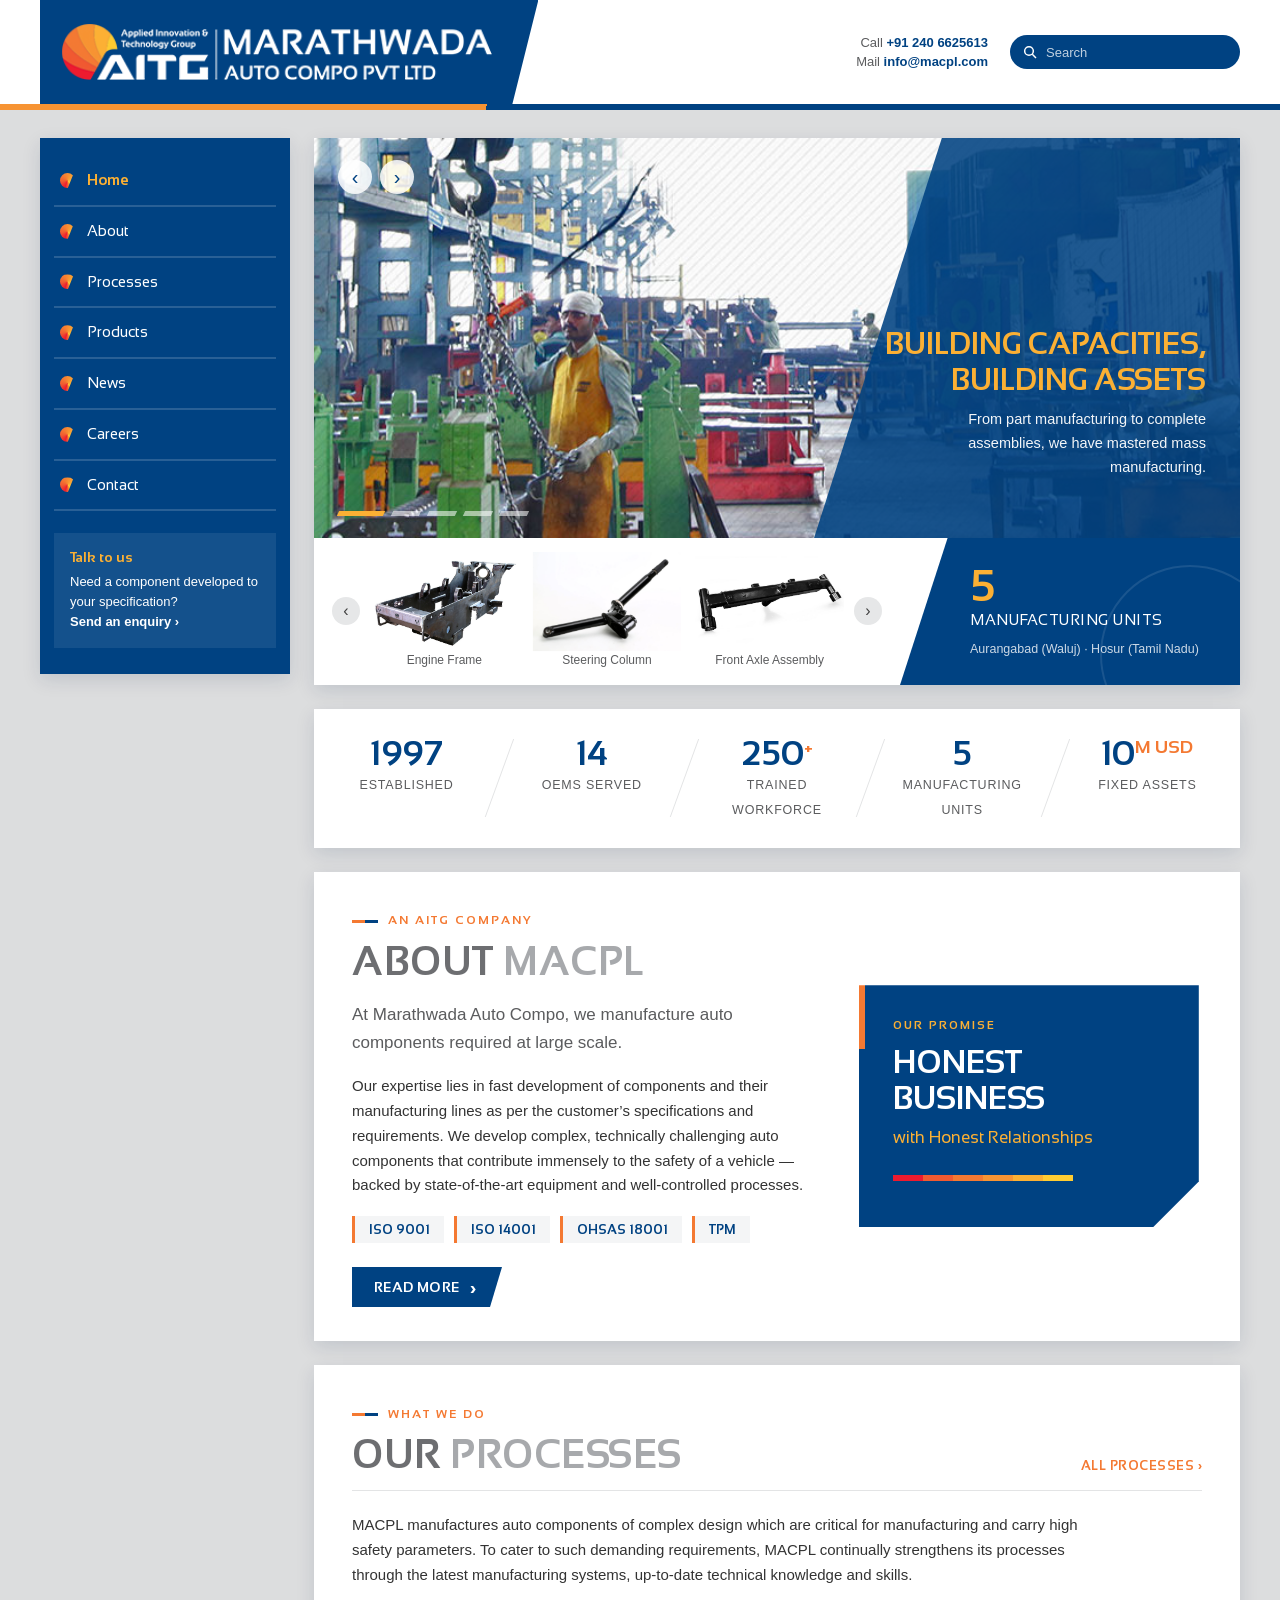
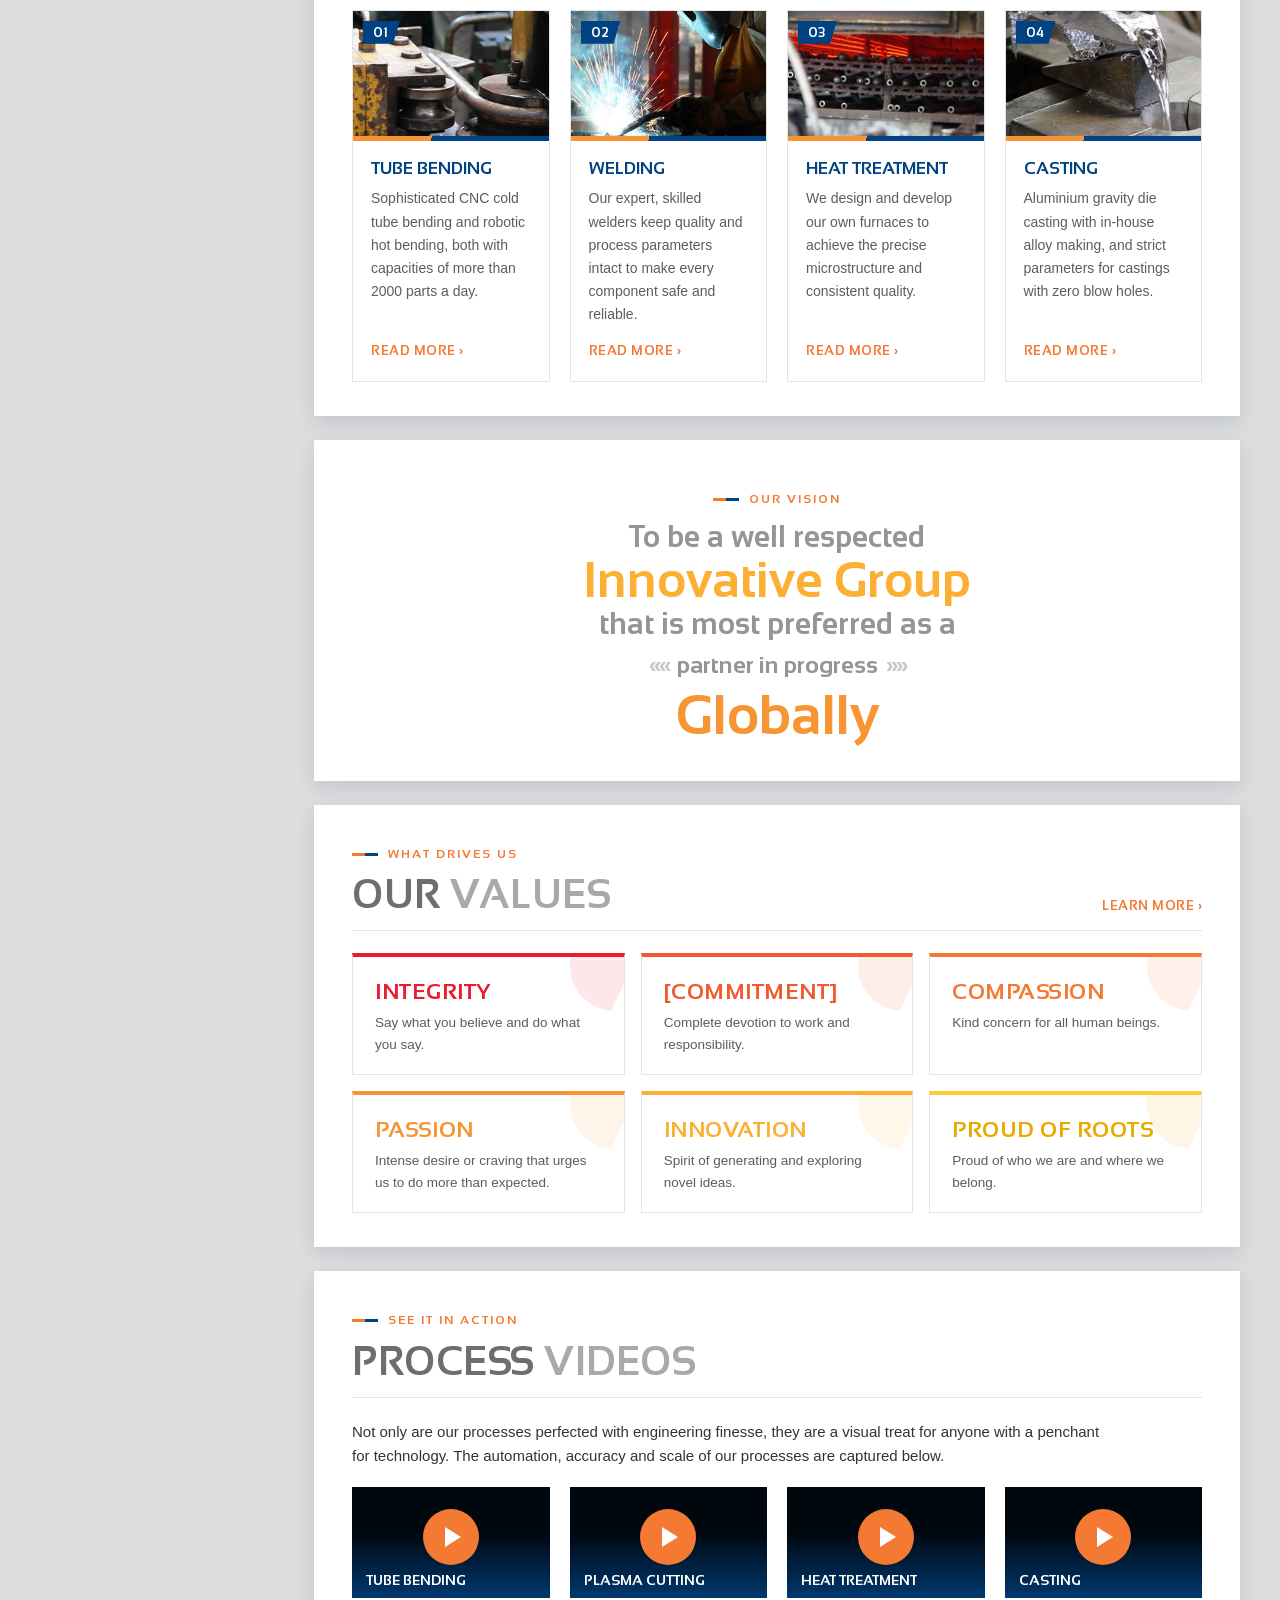
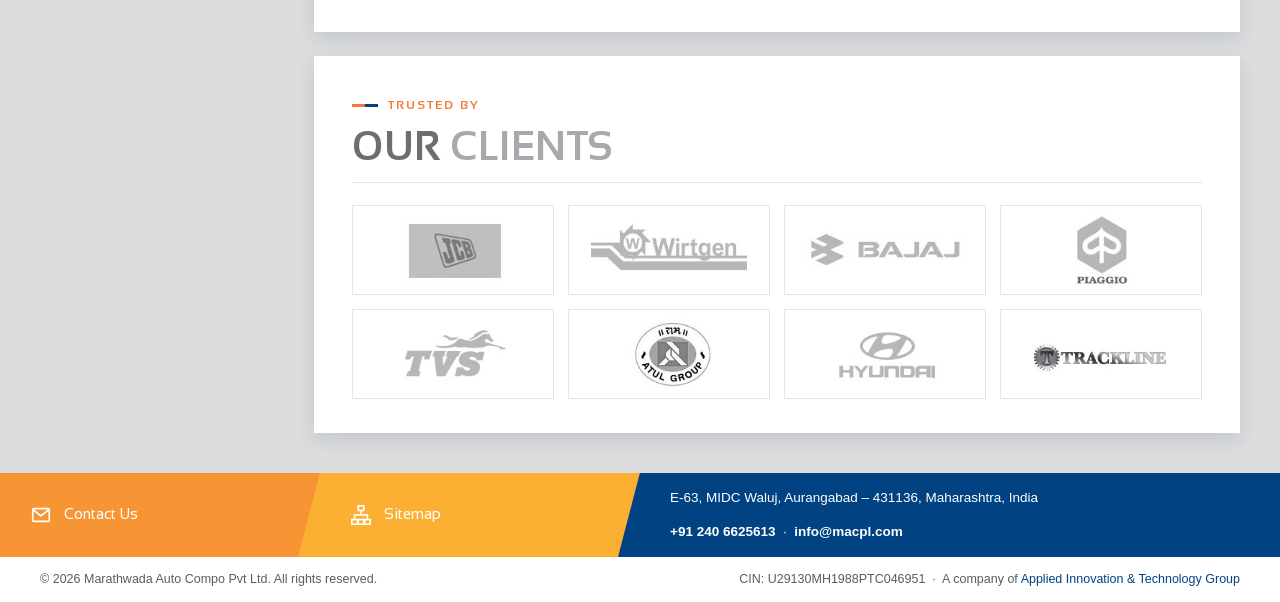
<file: index.html>
<!doctype html>
<html lang="en">
<head>
  <meta charset="utf-8">
  <meta name="viewport" content="width=device-width, initial-scale=1">
  <title>Marathwada Auto Compo Pvt Ltd | Customized, Durable &amp; Critical Auto-Components</title>
  <meta name="description" content="Marathwada Auto Compo Pvt Ltd (MACPL), an AITG company, manufactures complex, safety-critical auto components — from part manufacturing to complete assemblies — for 14 OEMs.">
  <meta name="theme-color" content="#004282">
  <link rel="preconnect" href="https://fonts.googleapis.com">
  <link rel="preconnect" href="https://fonts.gstatic.com" crossorigin>
  <link href="https://fonts.googleapis.com/css2?family=Sansation:wght@300;400;700&amp;display=swap" rel="stylesheet">
  <link rel="stylesheet" href="assets/css/style.css">
</head>
<body data-page="home">
  <a class="skip-link" href="#main">Skip to content</a>

  <div class="layout wrap">
    <main class="content" id="main">

      <!-- Hero slider + strip (brand manual p.74) -->
      <section class="panel panel--flush" aria-label="Highlights">
        <div class="hero" aria-roledescription="slideshow">
          <div class="hero-slide is-active">
            <img src="assets/img/banners/banner-2.jpg" alt="MACPL fabrication shop floor">
            <div class="hero-caption"><h2>Building Capacities, Building Assets</h2><p>From part manufacturing to complete assemblies, we have mastered mass manufacturing.</p></div>
          </div>
          <div class="hero-slide">
            <img src="assets/img/banners/banner-1.jpg" alt="Precision auto components" loading="lazy">
            <div class="hero-caption"><h2>Precise Products for Critical Functions</h2><p>Vehicles are constructed on reliability and strength. Be it a sub-assembly or a main assembly component, our experience, people and systems deliver it.</p></div>
          </div>
          <div class="hero-slide">
            <img src="assets/img/banners/banner-3.jpg" alt="MACPL team at work" loading="lazy">
            <div class="hero-caption"><h2>Culture of Commitment, Productivity &amp; Prosperity</h2><p>The roots of our business are firmly in our group values. This makes business with us transparent, fluent and productive.</p></div>
          </div>
          <div class="hero-slide">
            <img src="assets/img/banners/banner-4.jpg" alt="Quality inspection at MACPL" loading="lazy">
            <div class="hero-caption"><h2>The Culture of Excellence</h2><p>Excellence comes through commitment to quality. We invest in the culture of accountability, quality and reliability.</p></div>
          </div>
          <div class="hero-slide">
            <img src="assets/img/banners/banner-5.jpg" alt="Innovation in manufacturing processes" loading="lazy">
            <div class="hero-caption"><h2>Innovation — A Redefining Constant</h2><p>We constantly innovate our processes in order to be cost effective with sustained quality.</p></div>
          </div>
          <div class="hero-arrows">
            <button class="round-btn hero-prev" type="button" aria-label="Previous slide">‹</button>
            <button class="round-btn hero-next" type="button" aria-label="Next slide">›</button>
          </div>
          <div class="hero-controls"></div>
        </div>

        <div class="hero-strip">
          <div class="prod-carousel">
            <button class="round-btn pc-prev" type="button" aria-label="Previous products">‹</button>
            <div class="prod-track">
              <a href="products.html#earth-moving"><img src="assets/img/products/engine-frame-excavator.jpg" alt="Engine frame for excavators" loading="lazy">Engine Frame</a>
              <a href="products.html#three-wheeler"><img src="assets/img/products/steering-column-3w-cargo.jpg" alt="Steering column for 3 wheel cargo vehicle" loading="lazy">Steering Column</a>
              <a href="products.html#agriculture"><img src="assets/img/products/front-axle-tractor.jpg" alt="Front axle assembly for tractors" loading="lazy">Front Axle Assembly</a>
              <a href="products.html#two-wheeler"><img src="assets/img/products/telescopic-fork-2w-ev-disc.jpg" alt="Telescopic suspension fork for 2 wheeler EV" loading="lazy">EV Telescopic Fork</a>
              <a href="products.html#earth-moving"><img src="assets/img/products/dozer-blade-excavator.jpg" alt="Dozer blade for excavators" loading="lazy">Dozer Blade</a>
              <a href="products.html#three-wheeler"><img src="assets/img/products/front-fork-3w-cargo.jpg" alt="Front fork for 3 wheel cargo vehicle" loading="lazy">Front Fork</a>
              <a href="products.html#earth-moving"><img src="assets/img/products/rear-chassis-compactor.jpg" alt="Rear chassis frame for vibrating compactor" loading="lazy">Rear Chassis Frame</a>
              <a href="products.html#two-wheeler"><img src="assets/img/products/underbracket-2w-1.jpg" alt="Underbracket assembly for motorcycles" loading="lazy">Underbracket Assembly</a>
              <a href="products.html#earth-moving"><img src="assets/img/products/star-plate-crawler.jpg" alt="Star plate for crawler frames" loading="lazy">Star Plate</a>
            </div>
            <button class="round-btn pc-next" type="button" aria-label="Next products">›</button>
          </div>
          <a class="reach-panel" href="contact.html#units">
            <strong>5</strong>
            <span>Manufacturing Units</span>
            <small>Aurangabad (Waluj) · Hosur (Tamil Nadu)</small>
          </a>
        </div>
      </section>

      <!-- Stats -->
      <section class="panel panel--flush" aria-label="MACPL at a glance">
        <div class="stats">
          <div class="stat"><strong>1997</strong><span>Established</span></div>
          <div class="stat"><strong><span class="num">14</span></strong><span>OEMs served</span></div>
          <div class="stat"><strong><span class="num">250</span><sup>+</sup></strong><span>Trained workforce</span></div>
          <div class="stat"><strong><span class="num">5</span></strong><span>Manufacturing units</span></div>
          <div class="stat"><strong><span class="num">10</span><sup>M USD</sup></strong><span>Fixed assets</span></div>
        </div>
      </section>

      <!-- About -->
      <section class="panel">
        <div class="about-teaser">
          <div>
            <div class="eyebrow">An AITG Company</div>
            <h2 class="title">About <span>MACPL</span></h2>
            <p class="lead">At Marathwada Auto Compo, we manufacture auto components required at large scale.</p>
            <p>Our expertise lies in fast development of components and their manufacturing lines as per the customer’s specifications and requirements. We develop complex, technically challenging auto components that contribute immensely to the safety of a vehicle — backed by state-of-the-art equipment and well-controlled processes.</p>
            <div class="pill-row" style="margin:18px 0 24px">
              <span class="pill">ISO 9001</span><span class="pill">ISO 14001</span><span class="pill">OHSAS 18001</span><span class="pill">TPM</span>
            </div>
            <a class="btn" href="about.html">Read more</a>
          </div>
          <div class="statement"><small>Our promise</small><strong>Honest Business</strong><em>with Honest Relationships</em><span class="hues" aria-hidden="true"><i></i><i></i><i></i><i></i><i></i><i></i></span></div>
        </div>
      </section>

      <!-- Processes -->
      <section class="panel">
        <div class="section-head">
          <div><div class="eyebrow">What we do</div><h2 class="title">Our <span>Processes</span></h2></div>
          <a class="link-more" href="processes.html">All processes</a>
        </div>
        <p style="max-width:760px">MACPL manufactures auto components of complex design which are critical for manufacturing and carry high safety parameters. To cater to such demanding requirements, MACPL continually strengthens its processes through the latest manufacturing systems, up-to-date technical knowledge and skills.</p>
        <div class="grid-4" style="margin-top:22px">
          <article class="card">
            <span class="card-num">01</span>
            <div class="card-media"><img src="assets/img/process/tube-bending.jpg" alt="Tube bending" loading="lazy"></div>
            <div class="card-body"><h3>Tube Bending</h3><p>Sophisticated CNC cold tube bending and robotic hot bending, both with capacities of more than 2000 parts a day.</p><a class="link-more" href="processes.html#tube-bending">Read more</a></div>
          </article>
          <article class="card">
            <span class="card-num">02</span>
            <div class="card-media"><img src="assets/img/process/welding.jpg" alt="Welding" loading="lazy"></div>
            <div class="card-body"><h3>Welding</h3><p>Our expert, skilled welders keep quality and process parameters intact to make every component safe and reliable.</p><a class="link-more" href="processes.html#welding">Read more</a></div>
          </article>
          <article class="card">
            <span class="card-num">03</span>
            <div class="card-media"><img src="assets/img/process/heat-treatment.jpg" alt="Heat treatment furnace" loading="lazy"></div>
            <div class="card-body"><h3>Heat Treatment</h3><p>We design and develop our own furnaces to achieve the precise microstructure and consistent quality.</p><a class="link-more" href="processes.html#heat-treatment">Read more</a></div>
          </article>
          <article class="card">
            <span class="card-num">04</span>
            <div class="card-media"><img src="assets/img/process/casting.jpg" alt="Aluminium gravity die casting" loading="lazy"></div>
            <div class="card-body"><h3>Casting</h3><p>Aluminium gravity die casting with in-house alloy making, and strict parameters for castings with zero blow holes.</p><a class="link-more" href="processes.html#casting">Read more</a></div>
          </article>
        </div>
      </section>

      <!-- Vision + Values (brand manual p.7–8) -->
      <section class="panel">
        <div class="vision">
          <div class="eyebrow">Our Vision</div>
          <p class="v1">To be a well respected</p>
          <p class="v2">Innovative Group</p>
          <p class="v1">that is most preferred as a</p>
          <p class="v3"><em>‹‹‹‹</em>partner in progress<em>››››</em></p>
          <p class="v4">Globally</p>
        </div>
      </section>

      <section class="panel">
        <div class="section-head">
          <div><div class="eyebrow">What drives us</div><h2 class="title">Our <span>Values</span></h2></div>
          <a class="link-more" href="about.html#vision-values">Learn more</a>
        </div>
        <div class="values">
          <div class="value value--integrity"><h3>Integrity</h3><p>Say what you believe and do what you say.</p></div>
          <div class="value value--commitment"><h3>[Commitment]</h3><p>Complete devotion to work and responsibility.</p></div>
          <div class="value value--compassion"><h3>Compassion</h3><p>Kind concern for all human beings.</p></div>
          <div class="value value--passion"><h3>Passion</h3><p>Intense desire or craving that urges us to do more than expected.</p></div>
          <div class="value value--innovation"><h3>Innovation</h3><p>Spirit of generating and exploring novel ideas.</p></div>
          <div class="value value--roots"><h3>Proud of Roots</h3><p>Proud of who we are and where we belong.</p></div>
        </div>
      </section>

      <!-- Videos -->
      <section class="panel">
        <div class="section-head">
          <div><div class="eyebrow">See it in action</div><h2 class="title">Process <span>Videos</span></h2></div>
        </div>
        <p style="max-width:760px">Not only are our processes perfected with engineering finesse, they are a visual treat for anyone with a penchant for technology. The automation, accuracy and scale of our processes are captured below.</p>
        <div class="grid-4" style="margin-top:18px">
          <button class="video" type="button" data-yt="7Ba8KVW0Pok" aria-label="Play video: Tube Bending"><span class="play"></span><span class="label">Tube Bending</span></button>
          <button class="video" type="button" data-yt="vPwjm4bx5XY" aria-label="Play video: Plasma Cutting"><span class="play"></span><span class="label">Plasma Cutting</span></button>
          <button class="video" type="button" data-yt="NaewbxKqvD0" aria-label="Play video: Heat Treatment"><span class="play"></span><span class="label">Heat Treatment</span></button>
          <button class="video" type="button" data-yt="sTr3GobQtg8" aria-label="Play video: Casting"><span class="play"></span><span class="label">Casting</span></button>
        </div>
      </section>

      <!-- Clients -->
      <section class="panel">
        <div class="section-head">
          <div><div class="eyebrow">Trusted by</div><h2 class="title">Our <span>Clients</span></h2></div>
        </div>
        <div class="clients">
            <img src="assets/img/clients/client-1.jpg" alt="JCB" loading="lazy">
            <img src="assets/img/clients/client-2.jpg" alt="Wirtgen" loading="lazy">
            <img src="assets/img/clients/client-3.jpg" alt="Bajaj" loading="lazy">
            <img src="assets/img/clients/client-4.jpg" alt="Piaggio" loading="lazy">
            <img src="assets/img/clients/client-5.jpg" alt="TVS" loading="lazy">
            <img src="assets/img/clients/client-6.jpg" alt="Atul Group" loading="lazy">
            <img src="assets/img/clients/client-7.jpg" alt="Hyundai" loading="lazy">
            <img src="assets/img/clients/client-8.jpg" alt="Trackline" loading="lazy">
          </div>
        </div>
      </section>

    </main>
  </div>

  <script src="assets/js/main.js"></script>
</body>
</html>
</file>
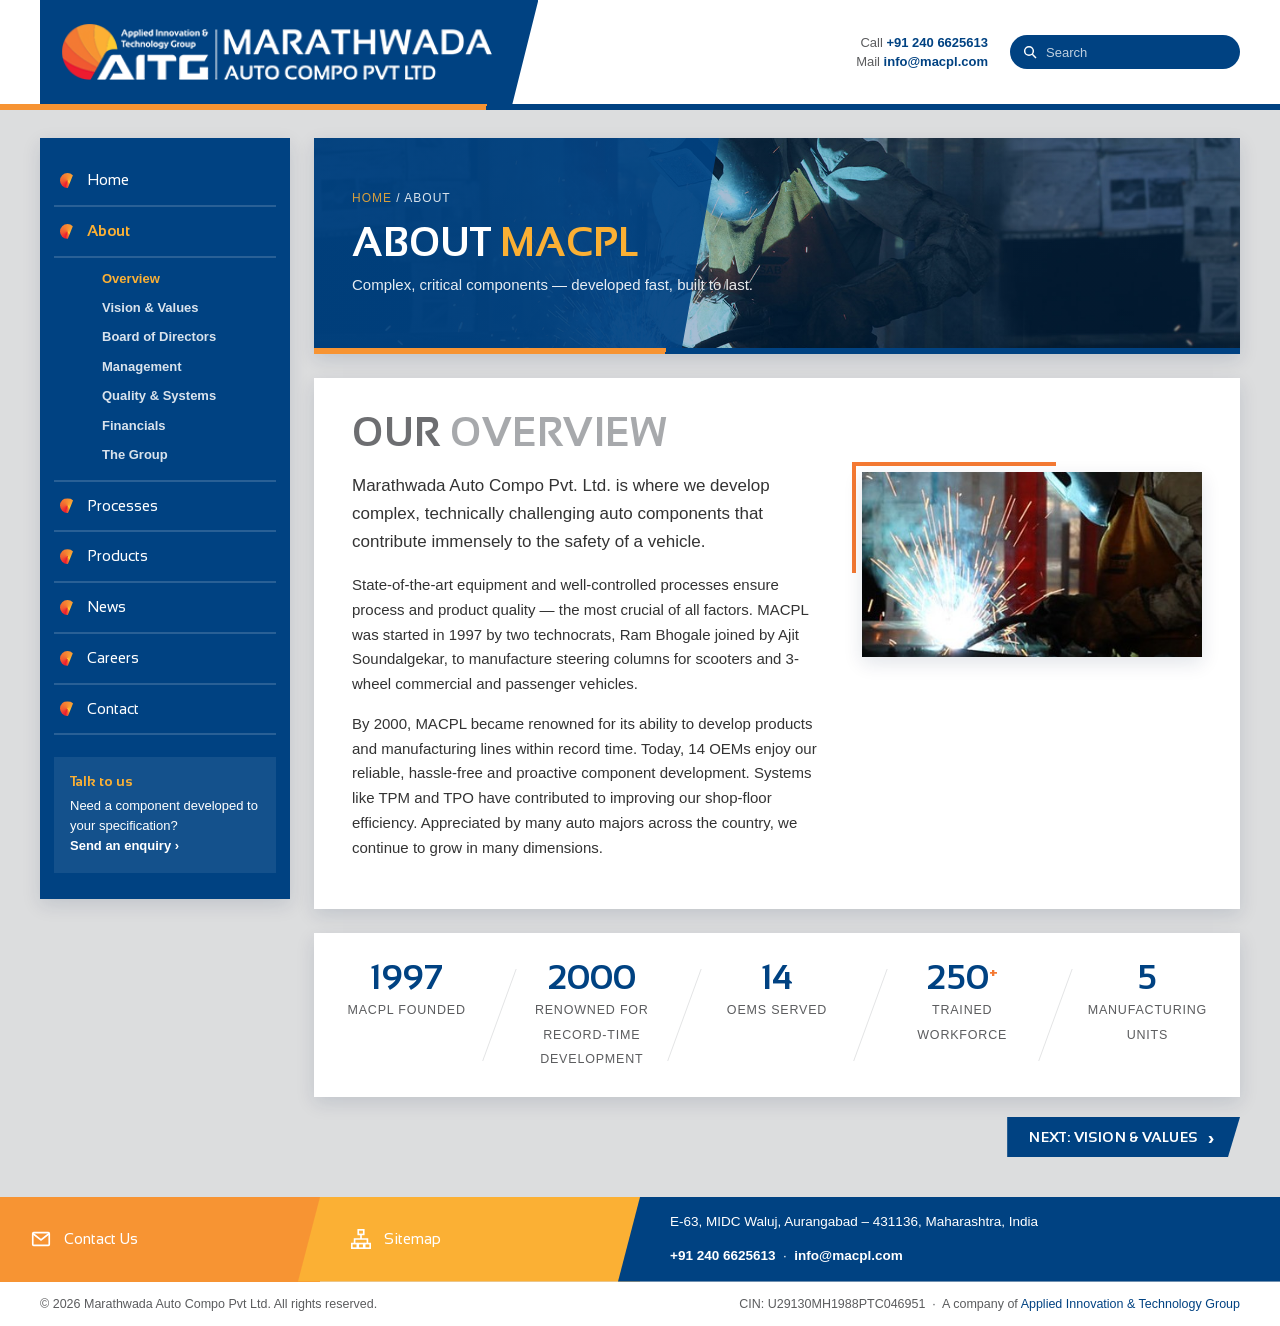
<file: about.html>
<!doctype html>
<html lang="en">
<head>
  <meta charset="utf-8">
  <meta name="viewport" content="width=device-width, initial-scale=1">
  <title>About | Marathwada Auto Compo Pvt Ltd</title>
  <meta name="description" content="MACPL develops complex, technically challenging, safety-critical auto components. Founded in 1997 by Ram Bhogale and Ajit Soundalgekar. Part of the Applied Innovation & Technology Group.">
  <meta name="theme-color" content="#004282">
  <link rel="preconnect" href="https://fonts.googleapis.com">
  <link rel="preconnect" href="https://fonts.gstatic.com" crossorigin>
  <link href="https://fonts.googleapis.com/css2?family=Sansation:wght@300;400;700&amp;display=swap" rel="stylesheet">
  <link rel="stylesheet" href="assets/css/style.css">
</head>
<body data-page="about">
  <a class="skip-link" href="#main">Skip to content</a>

  <div class="layout wrap">
    <main class="content" id="main">

      <section class="panel panel--flush">
        <div class="page-banner" style="background-image:url(assets/img/banners/banner-3.jpg)">
          <div class="inner">
            <div class="crumbs"><a href="index.html">Home</a> / About</div>
            <h1>About <span>MACPL</span></h1>
            <p>Complex, critical components — developed fast, built to last.</p>
          </div>
        </div>
        <div class="split-bar"></div>
      </section>

      <!-- Overview -->
      <section class="panel" id="overview">
        <h2 class="title">Our <span>Overview</span></h2>
        <div class="split split--wide">
          <div class="prose">
            <p class="lead">Marathwada Auto Compo Pvt. Ltd. is where we develop complex, technically challenging auto components that contribute immensely to the safety of a vehicle.</p>
            <p>State-of-the-art equipment and well-controlled processes ensure process and product quality — the most crucial of all factors. MACPL was started in 1997 by two technocrats, Ram Bhogale joined by Ajit Soundalgekar, to manufacture steering columns for scooters and 3-wheel commercial and passenger vehicles.</p>
            <p>By 2000, MACPL became renowned for its ability to develop products and manufacturing lines within record time. Today, 14 OEMs enjoy our reliable, hassle-free and proactive component development. Systems like TPM and TPO have contributed to improving our shop-floor efficiency. Appreciated by many auto majors across the country, we continue to grow in many dimensions.</p>
          </div>
          <div class="figure"><img src="assets/img/process/welding.jpg" alt="Welding operations at MACPL" loading="lazy"></div>
        </div>
      </section>

      <section class="panel panel--flush" aria-label="Milestones">
        <div class="stats">
          <div class="stat"><strong>1997</strong><span>MACPL founded</span></div>
          <div class="stat"><strong>2000</strong><span>Renowned for record-time development</span></div>
          <div class="stat"><strong><span class="num">14</span></strong><span>OEMs served</span></div>
          <div class="stat"><strong><span class="num">250</span><sup>+</sup></strong><span>Trained workforce</span></div>
          <div class="stat"><strong><span class="num">5</span></strong><span>Manufacturing units</span></div>
        </div>
      </section>

      <!-- Vision & Values (brand manual p.7–8) -->
      <section class="panel" id="vision-values">
        <h2 class="title">Our <span>Vision</span></h2>
        <p>Our Vision helps us to always remember where we aim to go as a company and channelise our collective energies to achieve our target.</p>
        <div class="vision" style="margin:20px 0 34px">
          <p class="v1">To be a well respected</p>
          <p class="v2">Innovative Group</p>
          <p class="v1">that is most preferred as a</p>
          <p class="v3"><em>‹‹‹‹</em>partner in progress<em>››››</em></p>
          <p class="v4">Globally</p>
        </div>

        <h2 class="title">Our <span>Values</span></h2>
        <p>The rising sun of our identity has six shaded sections, each a different golden hue. They represent the six values we live by.</p>
        <div class="values" style="margin-top:18px">
          <div class="value value--integrity"><h3>Integrity</h3><ul>
            <li>We understand integrity as “Say what you believe and do what you say”.</li>
            <li>Integrity of people working with the group companies will be of the highest order.</li>
            <li>We will respect the integrity of others as much as we value our own.</li></ul></div>
          <div class="value value--commitment"><h3>[Commitment]</h3><ul>
            <li>For us, commitment is complete devotion to work and responsibility.</li>
            <li>Our commitment will shine through every action and interaction, making us the most reliable partners.</li></ul></div>
          <div class="value value--compassion"><h3>Compassion</h3><ul>
            <li>Compassion is the kind concern for all human beings.</li>
            <li>People, being our biggest assets, will always be valued and respected.</li>
            <li>Irrespective of capability, gender or class, we shall respect every human for who they are.</li></ul></div>
          <div class="value value--passion"><h3>Passion</h3><ul>
            <li>Passion is the intense desire that urges us to do more than expected.</li>
            <li>Through our passion and enthusiasm, we will always strive to do things beyond ordinary.</li>
            <li>All our endeavours will lead to sustainable overall growth.</li></ul></div>
          <div class="value value--innovation"><h3>Innovation</h3><ul>
            <li>Innovation is the spirit of generating and exploring novel ideas.</li>
            <li>We will be fearless in our pursuit of the new and unknown.</li>
            <li>We will inculcate a culture of experimentation at all levels, leading to applied innovation.</li></ul></div>
          <div class="value value--roots"><h3>Proud of Roots</h3><ul>
            <li>We are proud of who we are and where we belong — our ethnicity, culture and legacy.</li>
            <li>We will always keep track of global trends to understand and predict change.</li>
            <li>With our feet firmly on the ground and our values intact, we will adapt as changing times require.</li></ul></div>
        </div>
      </section>

      <!-- Board -->
      <section class="panel" id="board">
        <h2 class="title">Board of <span>Directors</span></h2>
        <div class="grid-2">
          <article class="person">
            <div class="person-head"><span class="avatar">RB</span><div><h3>Ram Bhogale</h3><span class="role">Chairman</span></div></div>
            <p>Ramchandra Neelkanth Bhogale is a Mechanical Engineer with business experience of 38 years across Engineering, Finance and Banking, and Hospital and Health Care Industry Management.</p>
            <details><summary>Read bio</summary>
              <p>Ram has chaired the trust of a banking institute and also a hospital; both organisations witnessed promising growth under his leadership.</p>
              <p>He has contributed to the development of the region, leading the Chamber of Marathwada Industries and Agriculture (CMIA). On account of his capabilities and contribution to industry in the region, Ram has twice been elected President of the Maharashtra Chamber of Commerce, Industry and Agriculture (MACCIA).</p>
              <p>Ram has an impeccable reputation as an ethical businessman and is well known for his selfless, principle-oriented advice.</p>
            </details>
          </article>
          <article class="person">
            <div class="person-head"><span class="avatar">AS</span><div><h3>Ajit Soundalgekar</h3><span class="role">Managing Director</span></div></div>
            <p>Ajit Gopal Soundalgekar is a Mechanical Engineer with more than 33 years of experience in tool and die design and the auto component manufacturing industry.</p>
            <details><summary>Read bio</summary>
              <p>Ajit has led businesses successfully through all business cycles. His technical expertise has helped the company develop complex and critical auto parts, and his command of engineering processes has continuously improved process and product quality.</p>
              <p>He has played a key role in the rapid yet steady growth of the company year on year. His ability to connect with people and nurture relationships has been key to the company’s strategic growth.</p>
            </details>
          </article>
          <article class="person">
            <div class="person-head"><span class="avatar">SD</span><div><h3>Dr. Sunil Deshpande</h3><span class="role">Director, Administration</span></div></div>
            <p>Dr. Sunil Ramchandra Deshpande is a formally trained Radiologist with more than 35 years of experience, including 20 years as a Hospital Administrator.</p>
            <details><summary>Read bio</summary>
              <p>Under Sunil’s leadership, a loss-making hospital was turned profitable. His working capacity and sharp financial acumen helped create a new facility with the latest healthcare and medical equipment, and helped a larger group of hospitals grow faster.</p>
              <p>With his rich experience in general administration, Sunil now contributes to the growth of an engineering business group, where his disciplined approach is already benefiting the group.</p>
            </details>
          </article>
          <article class="person">
            <div class="person-head"><span class="avatar">UG</span><div><h3>Dr. Ulhas Gaoli</h3><span class="role">Director</span></div></div>
            <p>Dr. Ulhas Gaoli holds a post-graduation in Public Administration and a doctorate in Business Administration, with 40+ years of experience working with large corporates.</p>
            <details><summary>Read bio</summary>
              <p>He was Managing Director of MAVIM Ltd., a Government of Maharashtra undertaking, and Vice President of Garware Polyester Ltd., where he now looks after CSR activities. He is an advisor to the board of SKODA Auto, Bagla Group and others.</p>
              <p>His knowledge of business legalities and finance helps AITG companies take all necessary steps to remain legally compliant.</p>
            </details>
          </article>
          <article class="person">
            <div class="person-head"><span class="avatar">MB</span><div><h3>Mukund Bhogale</h3><span class="role">Director</span></div></div>
            <p>Mukund Neelkanth Bhogale holds a Chemical Engineering degree from UDCT Mumbai and is Managing Director of Nirlep Appliances Pvt. Ltd., with 35 years in business.</p>
            <details><summary>Read bio</summary>
              <p>Mukund’s grip on market trends and analytical skills have benefited Nirlep immensely; he was instrumental in successfully changing Nirlep’s identity. Under his leadership, Nirlep has reached the Gulf, Europe and Latin America.</p>
              <p>He is a member of the audit committee on the AITG board, identifying gaps in systems to make them robust.</p>
            </details>
          </article>
          <article class="person">
            <div class="person-head"><span class="avatar">NB</span><div><h3>Nityanand Bhogale</h3><span class="role">Director</span></div></div>
            <p>Nityanand Bhogale is a Science graduate in Chemical Technology with more than 25 years of experience and a talented innovator.</p>
            <details><summary>Read bio</summary>
              <p>He has developed several machines for Nirlep to automate processes, improving consistency and overall shop-floor performance.</p>
              <p>He started Bhogale Paints &amp; Coatings, a division of Nirlep that indigenously developed its own non-stick coating and industrial paints, and later an independent coating application division for the automobile sector — Nirlep Engineering. All ventures under his leadership can be described as world-class technology businesses.</p>
            </details>
          </article>
        </div>
      </section>

      <!-- Management -->
      <section class="panel" id="management">
        <h2 class="title">Top <span>Management</span></h2>
        <div class="team-grid">
          <div class="team-card"><b>Shrikant Damani</b><span>Accounts &amp; Finance Head</span></div>
          <div class="team-card"><b>Rajendra Bhandari</b><span>Materials Head</span></div>
          <div class="team-card"><b>Ganesh Jadhav</b><span>HR Head</span></div>
          <div class="team-card"><b>Anant Adhav</b><span>Plant Head – Unit 1</span></div>
          <div class="team-card"><b>Vivek Deshpande</b><span>Plant Head – Unit 2</span></div>
          <div class="team-card"><b>Avinash Kude</b><span>Plant Head – Unit 3</span></div>
        </div>
        <div class="prose" style="margin-top:22px">
          <p>The people in the MACPL top team are highly experienced in their respective areas. These self-motivated people are ready to take on challenges. Their willingness and commitment to change for constant improvement has helped the company grow steadily and consistently, even through tough business environments.</p>
          <p>MACPL stays strong with a name as “a critical component manufacturer” because of the team that delivers the desired output in the shortest possible time-frame.</p>
        </div>
      </section>

      <!-- Quality & Systems -->
      <section class="panel" id="quality">
        <h2 class="title">Quality <span>&amp; Systems</span></h2>
        <div class="split">
          <div class="prose">
            <h3 style="margin-top:0">Manufacturing Systems</h3>
            <p>For the last 10 years, MACPL has invested time and resources in adopting various manufacturing management systems. MACPL manages its shop floor and production equipment using Total Productive Maintenance (TPM) techniques, delivering benefits across Product, Quality, Cost, Delivery, Safety and Morale (PQCDSM) parameters.</p>
            <h3>Infrastructure</h3>
            <ul class="checklist">
              <li>Total investment in fixed assets to the tune of 10 million USD.</li>
              <li>A well-trained workforce of 250 young, enthusiastic people ready to take on challenges and offer cost effectiveness.</li>
              <li>In-house design and development capability.</li>
              <li>SAP-enabled administration and smooth flow of information across the organisation.</li>
            </ul>
          </div>
          <div class="panel--grey" style="padding:26px">
            <h3 style="margin-top:0">Quality Policy</h3>
            <p>We at MACPL strive for customer satisfaction through consistency in product quality. To achieve this, we shall always use equipment and processes capable of delivering the required productivity.</p>
            <p>We, the management and employees, solemnly pledge our collective knowledge, skills and efforts to translate our goal into reality. We shall continuously search for ideal parameters and methods to increase the satisfaction of all stakeholders.</p>
            <p style="margin:0">We also strive to optimise the use of water, energy and other resources to restore ecological balance for healthy coexistence.</p>
            <div class="cert-row">
              <div class="cert"><i>ISO</i><div><b>ISO 9001</b><small>Quality</small></div></div>
              <div class="cert"><i>ISO</i><div><b>ISO 14001</b><small>Environment</small></div></div>
              <div class="cert"><i>OH&amp;S</i><div><b>OHSAS 18001</b><small>Health &amp; Safety</small></div></div>
            </div>
          </div>
        </div>
      </section>

      <!-- Financials -->
      <section class="panel" id="financials">
        <h2 class="title">Financials <span>&amp; Policies</span></h2>
        <div class="grid-2">
          <a class="doc" href="assets/docs/MACPL-Annual-Return-2021-2022.pdf" target="_blank" rel="noopener"><span class="doc-icon">PDF</span><span><b>Annual Return 2021–2022</b><small>Statutory filing · PDF</small></span></a>
          <a class="doc" href="assets/docs/MACPL-CSR-Policy-2022.pdf" target="_blank" rel="noopener"><span class="doc-icon">PDF</span><span><b>CSR Policy 2022</b><small>Corporate Social Responsibility · PDF</small></span></a>
        </div>
      </section>

      <!-- The Group -->
      <section class="panel" id="group">
        <h2 class="title">The <span>AITG Group</span></h2>
        <div class="split split--wide">
          <div class="prose">
            <p>Keeping Operational Excellence and Innovation in focus, the first company of the group, Nirlep Appliances, was started in 1968. Since then, the group has diversified into consumer goods, aluminium rolling, specialty paints and coatings, dairy and chemical equipment, and auto components.</p>
            <p>The <b>Applied Innovation &amp; Technology Group (AITG)</b> brings these companies together with common values and shared resources in HR, IT and finance — sharing best practices and bringing uniformity to management processes.</p>
          </div>
          <div class="statement"><small>Group identity</small><strong>The Rising Sun</strong><em>Six golden hues for our six values</em><span class="hues" aria-hidden="true"><i></i><i></i><i></i><i></i><i></i><i></i></span></div>
        </div>
        <h3 style="margin:22px 0 12px">Group Companies</h3>
        <div class="grid-2">
          <a class="company" href="http://aitg.co/" target="_blank" rel="noopener"><span><b>Applied Innovation &amp; Technology Group LLP</b><small>Group parent</small></span><span class="arrow">›</span></a>
          <div class="company is-self"><span><b>Marathwada Auto Compo Pvt. Ltd.</b><small>You are here</small></span></div>
          <a class="company" href="http://www.uacpl-aitg.co/" target="_blank" rel="noopener"><span><b>Umasons Autocompo Pvt. Ltd.</b><small>uacpl-aitg.co</small></span><span class="arrow">›</span></a>
          <a class="company" href="http://bhogaleauto.com/" target="_blank" rel="noopener"><span><b>Bhogale Automotive Pvt. Ltd.</b><small>bhogaleauto.com</small></span><span class="arrow">›</span></a>
          <a class="company" href="http://www.precifabengineers.com/" target="_blank" rel="noopener"><span><b>Preci Fab Engineers Pvt. Ltd.</b><small>precifabengineers.com</small></span><span class="arrow">›</span></a>
          <a class="company" href="http://aitg.co/" target="_blank" rel="noopener"><span><b>Technocraft Toolings</b><small>aitg.co</small></span><span class="arrow">›</span></a>
          <a class="company" href="http://aitg.co/" target="_blank" rel="noopener"><span><b>iInvent Labs Pvt. Ltd.</b><small>aitg.co</small></span><span class="arrow">›</span></a>
        </div>
        <h3 style="margin:22px 0 12px">Our Associates</h3>
        <div class="grid-2">
          <a class="company" href="http://www.umasonssteelfab.net/" target="_blank" rel="noopener"><span><b>Umasons Steel Fab Pvt. Ltd.</b><small>umasonssteelfab.net</small></span><span class="arrow">›</span></a>
          <a class="company" href="http://www.bhogalecoating.com/" target="_blank" rel="noopener"><span><b>Bhogale Coatings &amp; Paints Pvt. Ltd.</b><small>bhogalecoating.com</small></span><span class="arrow">›</span></a>
        </div>
      </section>

    </main>
  </div>

  <script src="assets/js/main.js"></script>
</body>
</html>
</file>
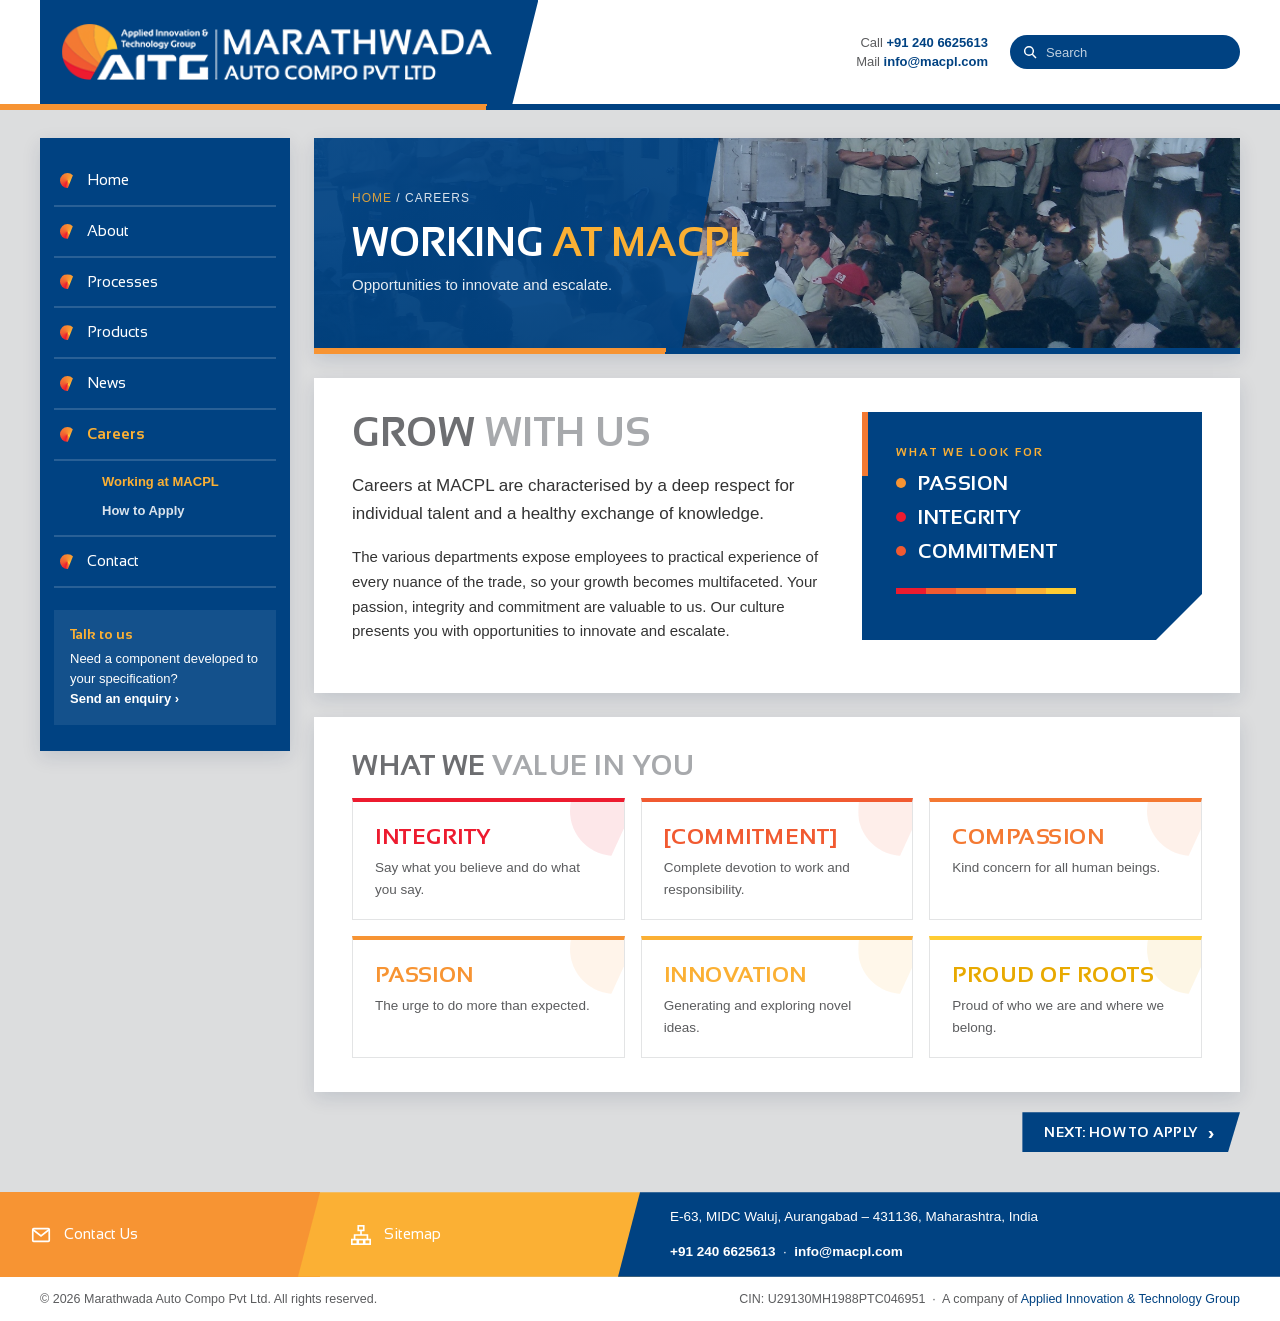
<file: careers.html>
<!doctype html>
<html lang="en">
<head>
  <meta charset="utf-8">
  <meta name="viewport" content="width=device-width, initial-scale=1">
  <title>Careers | Marathwada Auto Compo Pvt Ltd</title>
  <meta name="description" content="Working at MACPL — a deep respect for individual talent and a healthy exchange of knowledge. Download the job application form and apply.">
  <meta name="theme-color" content="#004282">
  <link rel="preconnect" href="https://fonts.googleapis.com">
  <link rel="preconnect" href="https://fonts.gstatic.com" crossorigin>
  <link href="https://fonts.googleapis.com/css2?family=Sansation:wght@300;400;700&amp;display=swap" rel="stylesheet">
  <link rel="stylesheet" href="assets/css/style.css">
</head>
<body data-page="careers">
  <a class="skip-link" href="#main">Skip to content</a>

  <div class="layout wrap">
    <main class="content" id="main">

      <section class="panel panel--flush">
        <div class="page-banner" style="background-image:url(assets/img/news/workers-training-2.jpg)">
          <div class="inner">
            <div class="crumbs"><a href="index.html">Home</a> / Careers</div>
            <h1>Working <span>at MACPL</span></h1>
            <p>Opportunities to innovate and escalate.</p>
          </div>
        </div>
        <div class="split-bar"></div>
      </section>

      <section class="panel" id="working">
        <div class="split split--wide">
          <div class="prose">
            <h2 class="title">Grow <span>with us</span></h2>
            <p class="lead">Careers at MACPL are characterised by a deep respect for individual talent and a healthy exchange of knowledge.</p>
            <p>The various departments expose employees to practical experience of every nuance of the trade, so your growth becomes multifaceted. Your passion, integrity and commitment are valuable to us. Our culture presents you with opportunities to innovate and escalate.</p>
          </div>
          <div class="statement"><small>What we look for</small><ul><li style="--c:var(--light-orange)">Passion</li><li style="--c:var(--red)">Integrity</li><li style="--c:var(--red-orange)">Commitment</li></ul><span class="hues" aria-hidden="true"><i></i><i></i><i></i><i></i><i></i><i></i></span></div>
        </div>
      </section>

      <section class="panel">
        <h2 class="title title--sm">What we <span>value in you</span></h2>
        <div class="values">
          <div class="value value--integrity"><h3>Integrity</h3><p>Say what you believe and do what you say.</p></div>
          <div class="value value--commitment"><h3>[Commitment]</h3><p>Complete devotion to work and responsibility.</p></div>
          <div class="value value--compassion"><h3>Compassion</h3><p>Kind concern for all human beings.</p></div>
          <div class="value value--passion"><h3>Passion</h3><p>The urge to do more than expected.</p></div>
          <div class="value value--innovation"><h3>Innovation</h3><p>Generating and exploring novel ideas.</p></div>
          <div class="value value--roots"><h3>Proud of Roots</h3><p>Proud of who we are and where we belong.</p></div>
        </div>
      </section>

      <section class="panel" id="apply">
        <h2 class="title">How <span>to apply</span></h2>
        <div class="split">
          <ol class="steps">
            <li><div><b>Download the form</b><p>Download the Job Application Form (Word document) using the button alongside.</p></div></li>
            <li><div><b>Fill it in</b><p>Complete the form thoroughly with correct information about yourself and save the file.</p></div></li>
            <li><div><b>Email your application</b><p>Attach the filled form (and your CV, if you like) to an email to <a href="mailto:info@macpl.com">info@macpl.com</a>.</p></div></li>
            <li><div><b>We’ll be in touch</b><p>Once your application is received, we will get back to you for further proceedings.</p></div></li>
          </ol>
          <div style="display:grid;gap:14px;align-content:start">
            <a class="doc" href="assets/docs/AITG-Job-Application-Form.doc" download><span class="doc-icon doc-icon--doc">DOC</span><span><b>Job Application Form</b><small>Microsoft Word document · download</small></span></a>
            <a class="btn btn--orange" style="justify-self:start" href="mailto:info@macpl.com?subject=Job%20Application%20-%20MACPL&amp;body=Dear%20HR%20Team%2C%0A%0APlease%20find%20my%20filled%20Job%20Application%20Form%20attached.%0A%0APosition%20applied%20for%3A%20%0AName%3A%20%0APhone%3A%20%0A">Email your application</a>
            <p class="form-note">It is mandatory to attach the filled Job Application Form to your email.</p>
          </div>
        </div>
      </section>


    </main>
  </div>

  <script src="assets/js/main.js"></script>
</body>
</html>
</file>
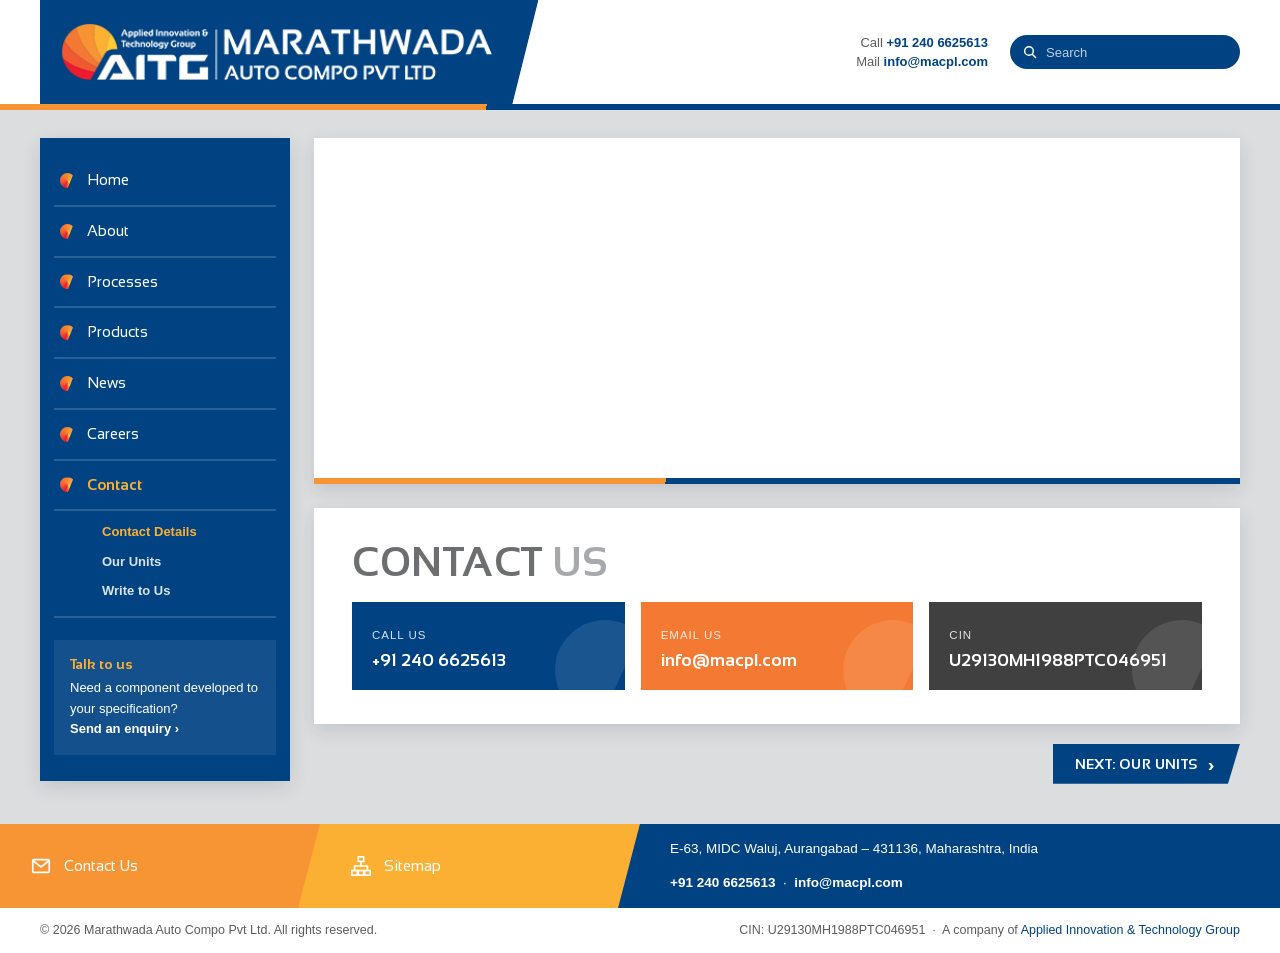
<file: contact.html>
<!doctype html>
<html lang="en">
<head>
  <meta charset="utf-8">
  <meta name="viewport" content="width=device-width, initial-scale=1">
  <title>Contact | Marathwada Auto Compo Pvt Ltd</title>
  <meta name="description" content="Contact Marathwada Auto Compo Pvt Ltd — E-63, MIDC Waluj, Aurangabad. Units in Waluj and Hosur. Tel +91 240 6625613, info@macpl.com.">
  <meta name="theme-color" content="#004282">
  <link rel="preconnect" href="https://fonts.googleapis.com">
  <link rel="preconnect" href="https://fonts.gstatic.com" crossorigin>
  <link href="https://fonts.googleapis.com/css2?family=Sansation:wght@300;400;700&amp;display=swap" rel="stylesheet">
  <link rel="stylesheet" href="assets/css/style.css">
</head>
<body data-page="contact">
  <a class="skip-link" href="#main">Skip to content</a>

  <div class="layout wrap">
    <main class="content" id="main">

      <section class="panel panel--flush">
        <iframe class="map" title="Map: Marathwada Auto Compo Pvt. Ltd., MIDC Waluj" loading="lazy" referrerpolicy="no-referrer-when-downgrade"
          src="https://www.google.com/maps/embed?pb=!1m18!1m12!1m3!1d3752.9099855859877!2d75.22220711491313!3d19.843761286652082!2m3!1f0!2f0!3f0!3m2!1i1024!2i768!4f13.1!3m3!1m2!1s0x0%3A0xdd4cc17ab73fe574!2sMarathwada+Auto+Compo+Pvt.+Ltd.!5e0!3m2!1sen!2sin!4v1529569306883"></iframe>
        <div class="split-bar"></div>
      </section>

      <section class="panel" id="details">
        <h2 class="title">Contact <span>Us</span></h2>
        <div class="contact-cards">
          <div class="c-card"><small>Call us</small><a href="tel:+912406625613">+91 240 6625613</a></div>
          <div class="c-card"><small>Email us</small><a href="mailto:info@macpl.com">info@macpl.com</a></div>
          <div class="c-card"><small>CIN</small><b>U29130MH1988PTC046951</b></div>
        </div>
      </section>

      <section class="panel" id="units">
        <h2 class="title title--sm">Marathwada Auto Compo <span>Pvt. Ltd.</span></h2>
        <div class="units">
          <div class="unit"><b>Registered Office</b><span>E-63, MIDC Waluj, Aurangabad, Maharashtra – 431136, India</span></div>
          <div class="unit"><b>Unit I</b><span>E-63, MIDC Waluj, Aurangabad, Maharashtra – 431136, India</span></div>
          <div class="unit"><b>Unit II</b><span>E-69, MIDC Waluj, Aurangabad, Maharashtra – 431136, India</span></div>
          <div class="unit"><b>Unit III</b><span>K-22/23, MIDC Waluj, Aurangabad, Maharashtra – 431136, India</span></div>
          <div class="unit"><b>Unit IV</b><span>N-21/22, SIDCO Industrial Estate, Phase-III, Hosur, Tamil Nadu – 635123, India</span></div>
          <div class="unit"><b>Unit V</b><span>Plot No. 99, SIPCOT Industrial Estate, Phase-I, Hosur, Tamil Nadu – 635123, India</span></div>
        </div>
      </section>

      <section class="panel" id="enquiry">
        <h2 class="title">Write <span>to us</span></h2>
        <p>Please write to us about any particular requirement you have, and select the services you would like from us.</p>
        <form class="form" id="enquiry-form" novalidate>
          <div class="field"><label for="f-name">Name *</label><input id="f-name" name="name" required autocomplete="name"></div>
          <div class="field"><label for="f-company">Company</label><input id="f-company" name="company" autocomplete="organization"></div>
          <div class="field"><label for="f-email">Email *</label><input id="f-email" name="email" type="email" required autocomplete="email"></div>
          <div class="field"><label for="f-phone">Phone</label><input id="f-phone" name="phone" type="tel" autocomplete="tel"></div>
          <fieldset class="field full" style="border:0;padding:0;margin:0">
            <legend style="font:700 12.5px var(--font-head);text-transform:uppercase;letter-spacing:.5px;color:var(--blue);margin-bottom:8px">Services</legend>
            <div class="checks">
              <label><input type="checkbox" name="service" value="All Services"><span>All Services</span></label>
              <label><input type="checkbox" name="service" value="Bending"><span>Bending</span></label>
              <label><input type="checkbox" name="service" value="Welding"><span>Welding</span></label>
              <label><input type="checkbox" name="service" value="Casting"><span>Casting</span></label>
              <label><input type="checkbox" name="service" value="Heat Treatment"><span>Heat Treatment</span></label>
              <label><input type="checkbox" name="service" value="Gas Cutting"><span>Gas Cutting</span></label>
            </div>
          </fieldset>
          <div class="field full"><label for="f-msg">Your requirement *</label><textarea id="f-msg" name="message" required></textarea></div>
          <div class="full" style="display:flex;align-items:center;gap:16px;flex-wrap:wrap">
            <button class="btn btn--orange" type="submit">Send enquiry</button>
            <span class="form-note" id="form-status" role="status">This opens your email app with the enquiry pre-filled, addressed to info@macpl.com.</span>
          </div>
        </form>
      </section>

    </main>
  </div>

  <script src="assets/js/main.js"></script>
  <script>
    (function () {
      var form = document.getElementById('enquiry-form');
      var status = document.getElementById('form-status');
      form.addEventListener('submit', function (e) {
        e.preventDefault();
        var bad = Array.prototype.filter.call(form.querySelectorAll('[required]'), function (el) { return !el.checkValidity(); });
        if (bad.length) {
          status.textContent = 'Please fill in your name, a valid email and your requirement.';
          status.style.color = '#ED1B2F';
          bad[0].focus();
          return;
        }
        var d = new FormData(form);
        var services = d.getAll('service').join(', ') || '—';
        var body = 'Name: ' + d.get('name') + '\nCompany: ' + (d.get('company') || '—') + '\nEmail: ' + d.get('email') +
          '\nPhone: ' + (d.get('phone') || '—') + '\nServices: ' + services + '\n\nRequirement:\n' + d.get('message');
        window.location.href = 'mailto:info@macpl.com?subject=' + encodeURIComponent('Website enquiry – ' + d.get('name')) + '&body=' + encodeURIComponent(body);
        status.style.color = '';
        status.textContent = 'Your email app should now be open with the enquiry ready to send.';
      });
    })();
  </script>
</body>
</html>
</file>
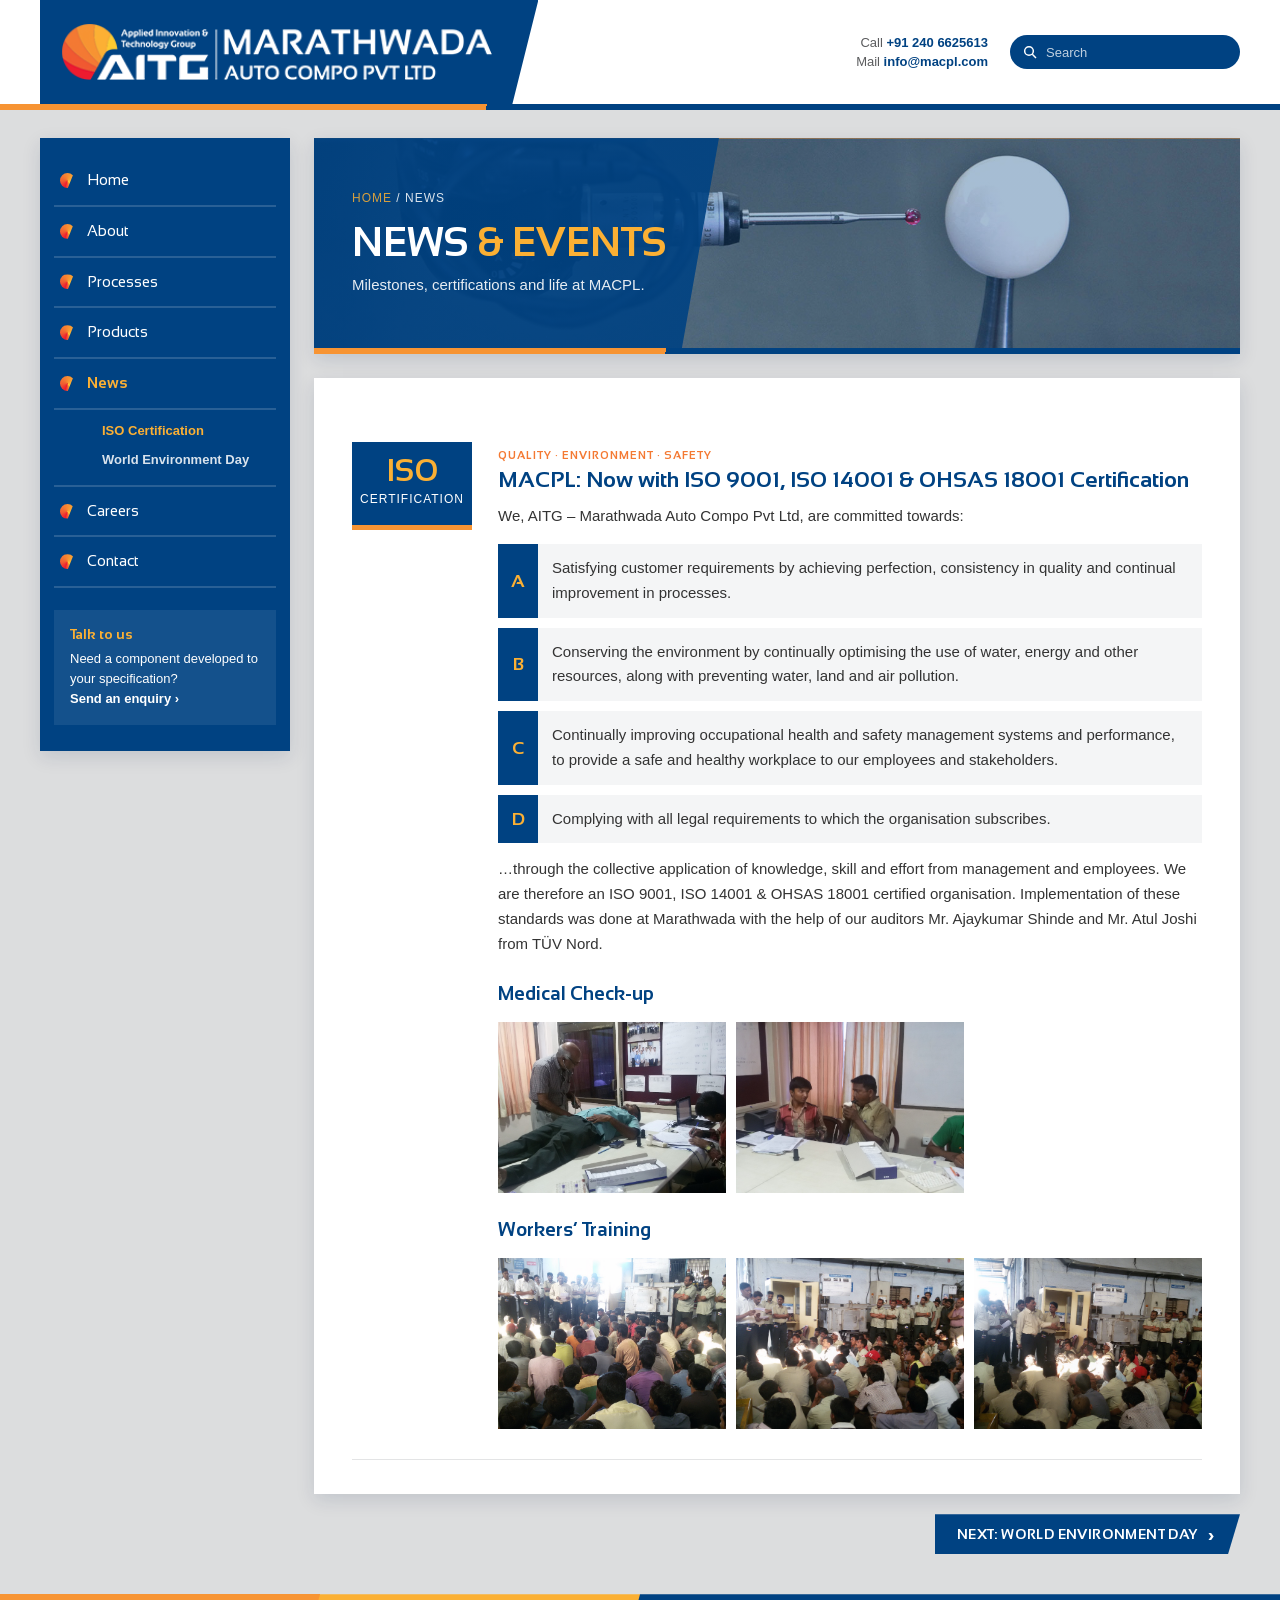
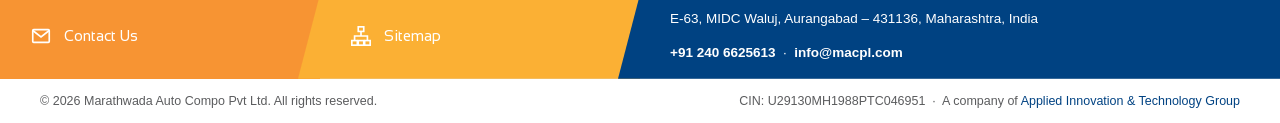
<file: news.html>
<!doctype html>
<html lang="en">
<head>
  <meta charset="utf-8">
  <meta name="viewport" content="width=device-width, initial-scale=1">
  <title>News &amp; Events | Marathwada Auto Compo Pvt Ltd</title>
  <meta name="description" content="News and events at MACPL — ISO 9001, ISO 14001 and OHSAS 18001 certification, and the World Environment Day tree plantation drive.">
  <meta name="theme-color" content="#004282">
  <link rel="preconnect" href="https://fonts.googleapis.com">
  <link rel="preconnect" href="https://fonts.gstatic.com" crossorigin>
  <link href="https://fonts.googleapis.com/css2?family=Sansation:wght@300;400;700&amp;display=swap" rel="stylesheet">
  <link rel="stylesheet" href="assets/css/style.css">
</head>
<body data-page="news">
  <a class="skip-link" href="#main">Skip to content</a>

  <div class="layout wrap">
    <main class="content" id="main">

      <section class="panel panel--flush">
        <div class="page-banner" style="background-image:url(assets/img/banners/banner-4.jpg)">
          <div class="inner">
            <div class="crumbs"><a href="index.html">Home</a> / News</div>
            <h1>News <span>&amp; Events</span></h1>
            <p>Milestones, certifications and life at MACPL.</p>
          </div>
        </div>
        <div class="split-bar"></div>
      </section>

      <section class="panel">

        <article class="news-item" id="certification">
          <div class="news-date"><b>ISO</b><span>Certification</span></div>
          <div class="prose">
            <span class="tag">Quality · Environment · Safety</span>
            <h2>MACPL: Now with ISO 9001, ISO 14001 &amp; OHSAS 18001 Certification</h2>
            <p>We, AITG – Marathwada Auto Compo Pvt Ltd, are committed towards:</p>
            <ol class="policy">
              <li>Satisfying customer requirements by achieving perfection, consistency in quality and continual improvement in processes.</li>
              <li>Conserving the environment by continually optimising the use of water, energy and other resources, along with preventing water, land and air pollution.</li>
              <li>Continually improving occupational health and safety management systems and performance, to provide a safe and healthy workplace to our employees and stakeholders.</li>
              <li>Complying with all legal requirements to which the organisation subscribes.</li>
            </ol>
            <p>…through the collective application of knowledge, skill and effort from management and employees. We are therefore an ISO 9001, ISO 14001 &amp; OHSAS 18001 certified organisation. Implementation of these standards was done at Marathwada with the help of our auditors Mr. Ajaykumar Shinde and Mr. Atul Joshi from TÜV Nord.</p>

            <h3>Medical Check-up</h3>
            <div class="gallery">
              <button type="button"><img src="assets/img/news/medical-checkup-1.jpg" alt="Employee medical check-up" loading="lazy"></button>
              <button type="button"><img src="assets/img/news/medical-checkup-2.jpg" alt="Employee medical check-up camp" loading="lazy"></button>
            </div>

            <h3>Workers’ Training</h3>
            <div class="gallery">
              <button type="button"><img src="assets/img/news/workers-training-1.jpg" alt="Workers’ training session" loading="lazy"></button>
              <button type="button"><img src="assets/img/news/workers-training-2.jpg" alt="Workers’ training classroom" loading="lazy"></button>
              <button type="button"><img src="assets/img/news/workers-training-3.jpg" alt="Workers’ training programme" loading="lazy"></button>
            </div>
          </div>
        </article>

        <article class="news-item" id="environment-day">
          <div class="news-date"><b>05</b><span>June 2016</span></div>
          <div class="prose">
            <span class="tag">Go Green Initiative</span>
            <h2>MACPL Team Celebrates World Environment Day</h2>
            <p>As a “Go Green Initiative” of the group, the MACPL team planted around 130 trees on the occasion of World Environment Day 2016. Staff and team members volunteered wholeheartedly. The trees were planted alongside the main road of MIDC Waluj, with plant selection, spacing and row selection by plant height in line with the guidelines released by MIDC / MECC.</p>
            <p>MACPL is committed to its responsibility towards society and the environment, and this initiative is a glimpse of the same. We plan to plant a total of 500 trees in phases, covering a total area of 7,000 sq. metres — 1,500 sq. metres were covered in the first phase. Prayas Foundation helped us in this initiative, and the plants were sourced from East Godavari District, Andhra Pradesh.</p>
            <div class="gallery">
              <button type="button" data-cap="Some of the volunteers of the MACPL team"><img src="assets/img/news/volunteers-team.jpg" alt="Some of the volunteers of the MACPL team" loading="lazy"></button>
              <button type="button" data-cap="From left to right: Mr. Shaha Rauf (QA Inspector), Mr. Shivaji Wagdhare (Operator), Mr. Bhimrao Padol (Operator), Mr. Shivaji Kubde (Operator)"><img src="assets/img/news/volunteers-group.jpg" alt="MACPL volunteers planting trees" loading="lazy"></button>
              <button type="button" data-cap="Mr. Bipin Supekar (A.M. – HR) and Mr. Sunil Waghmare"><img src="assets/img/news/volunteer-bipin-supekar.jpg" alt="Mr. Bipin Supekar and Mr. Sunil Waghmare" loading="lazy"></button>
            </div>
          </div>
        </article>

      </section>

    </main>
  </div>

  <script src="assets/js/main.js"></script>
</body>
</html>
</file>
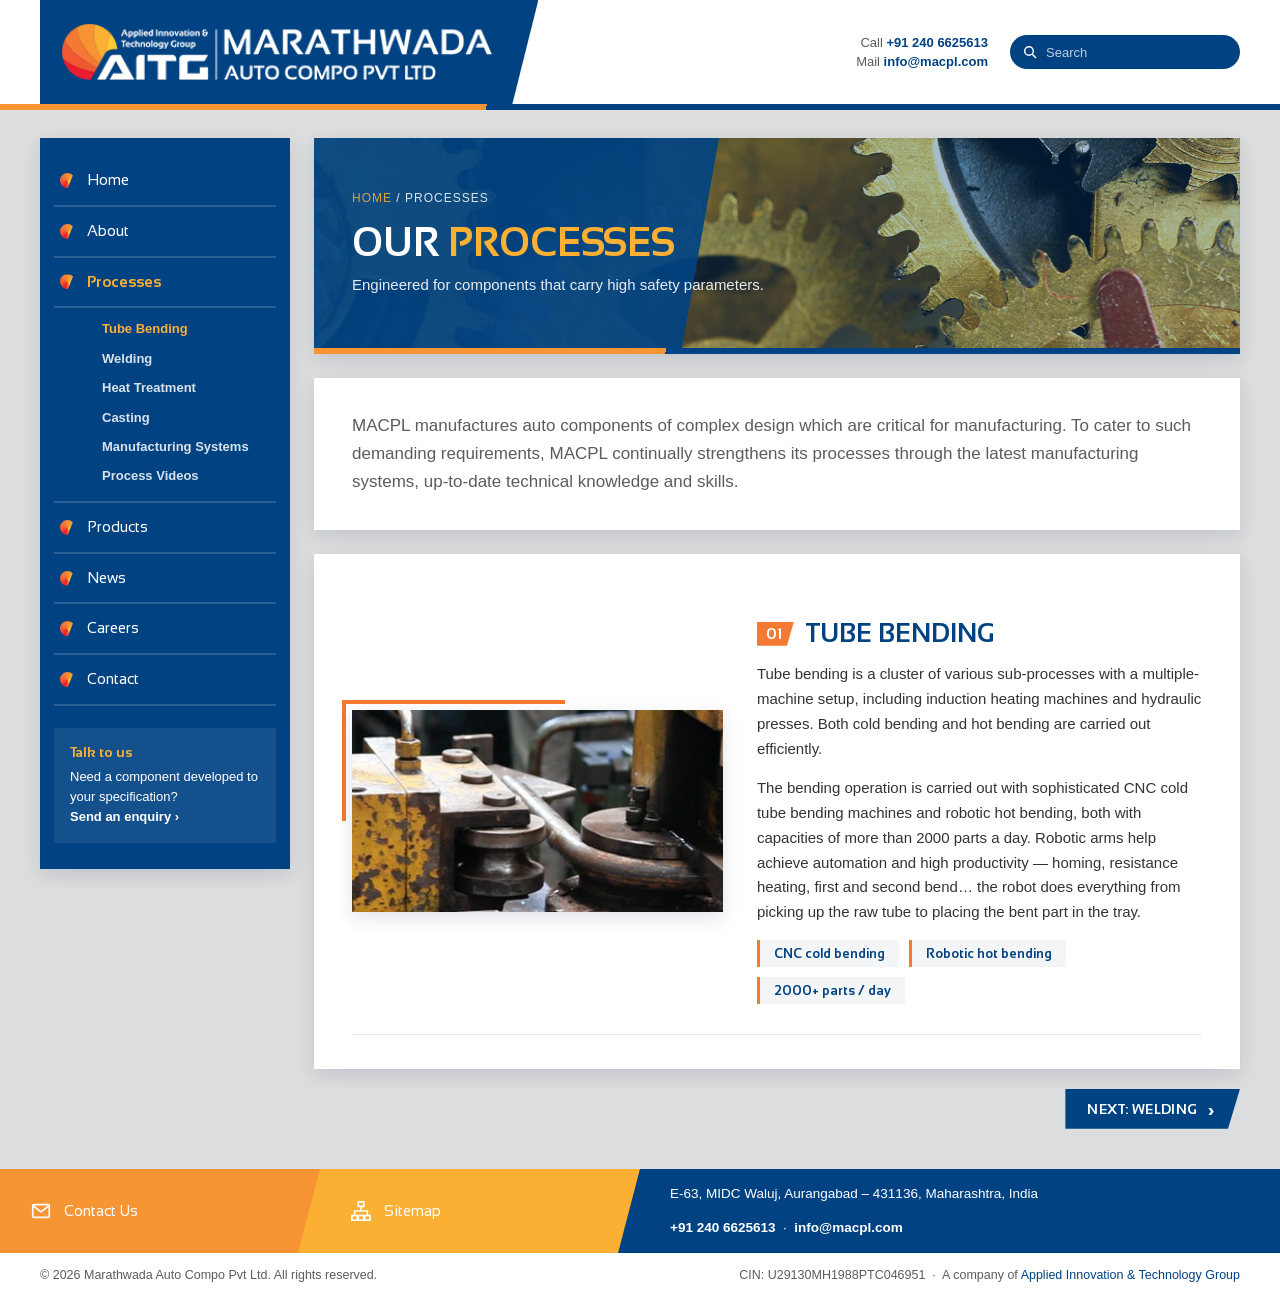
<file: processes.html>
<!doctype html>
<html lang="en">
<head>
  <meta charset="utf-8">
  <meta name="viewport" content="width=device-width, initial-scale=1">
  <title>Processes | Marathwada Auto Compo Pvt Ltd</title>
  <meta name="description" content="Tube bending, welding, heat treatment and aluminium gravity die casting at MACPL — processes built for complex, safety-critical auto components.">
  <meta name="theme-color" content="#004282">
  <link rel="preconnect" href="https://fonts.googleapis.com">
  <link rel="preconnect" href="https://fonts.gstatic.com" crossorigin>
  <link href="https://fonts.googleapis.com/css2?family=Sansation:wght@300;400;700&amp;display=swap" rel="stylesheet">
  <link rel="stylesheet" href="assets/css/style.css">
</head>
<body data-page="processes">
  <a class="skip-link" href="#main">Skip to content</a>

  <div class="layout wrap">
    <main class="content" id="main">

      <section class="panel panel--flush">
        <div class="page-banner" style="background-image:url(assets/img/banners/banner-5.jpg)">
          <div class="inner">
            <div class="crumbs"><a href="index.html">Home</a> / Processes</div>
            <h1>Our <span>Processes</span></h1>
            <p>Engineered for components that carry high safety parameters.</p>
          </div>
        </div>
        <div class="split-bar"></div>
      </section>

      <section class="panel">
        <p class="lead" style="margin:0">MACPL manufactures auto components of complex design which are critical for manufacturing. To cater to such demanding requirements, MACPL continually strengthens its processes through the latest manufacturing systems, up-to-date technical knowledge and skills.</p>
      </section>

      <section class="panel">
        <div class="process-row" id="tube-bending">
          <div class="figure"><img src="assets/img/process/tube-bending.jpg" alt="Tube bending cell at MACPL" loading="lazy"></div>
          <div class="prose">
            <h2><span class="num">01</span>Tube Bending</h2>
            <p>Tube bending is a cluster of various sub-processes with a multiple-machine setup, including induction heating machines and hydraulic presses. Both cold bending and hot bending are carried out efficiently.</p>
            <p>The bending operation is carried out with sophisticated CNC cold tube bending machines and robotic hot bending, both with capacities of more than 2000 parts a day. Robotic arms help achieve automation and high productivity — homing, resistance heating, first and second bend… the robot does everything from picking up the raw tube to placing the bent part in the tray.</p>
            <div class="pill-row"><span class="pill">CNC cold bending</span><span class="pill">Robotic hot bending</span><span class="pill">2000+ parts / day</span></div>
          </div>
        </div>

        <div class="process-row" id="welding">
          <div class="figure"><img src="assets/img/process/welding.jpg" alt="Welding at MACPL" loading="lazy"></div>
          <div class="prose">
            <h2><span class="num">02</span>Welding</h2>
            <p>Welding at MACPL is characterised by method, accuracy and safety. The expansive process of heavy fabrication requires welding to be done in two parts — tack welding and full welding. Child parts are attached to the main component by tack welding, which simplifies the operator’s job at the full-welding stage. Overhead cranes (OHC) make material movement easy and swift.</p>
            <div class="note">
              <img src="assets/img/process/welding-training-centre.jpg" alt="Welding Training Centre" loading="lazy">
              <div><b>Welding Training Centre</b><p>Keeps this process with the times. Operators are periodically trained and equipped with the latest techniques to sharpen their skills.</p></div>
            </div>
          </div>
        </div>

        <div class="process-row" id="heat-treatment">
          <div class="figure"><img src="assets/img/process/heat-treatment.jpg" alt="Heat treatment furnace" loading="lazy"></div>
          <div class="prose">
            <h2><span class="num">03</span>Heat Treatment</h2>
            <p>Each process plays its role in the durability and quality of the component, and we place them in a logical sequence. Heat treatment comes after welding to relieve stresses and give the component optimum strength.</p>
            <p>The furnace plays a key role in achieving the precise microstructure of the component. MACPL designs and manufactures its own furnaces, enabling prompt monitoring and correction of small changes in process parameters. Strictly controlled parameters ensure properly stress-relieved and normalised components — and the furnaces contribute to substantial cost savings.</p>
            <div class="pill-row"><span class="pill">In-house furnaces</span><span class="pill">Stress relieving</span><span class="pill">Normalising</span></div>
          </div>
        </div>

        <div class="process-row" id="casting">
          <div class="figure"><img src="assets/img/process/casting.jpg" alt="Aluminium gravity die casting" loading="lazy"></div>
          <div class="prose">
            <h2><span class="num">04</span>Casting</h2>
            <p>MACPL has almost 20 years of experience in the aluminium gravity die casting process and has built the capability to process a wide range of component dimensions.</p>
            <p>MACPL makes aluminium alloy in-house to save substantially on material cost. With in-depth knowledge of material properties and process characteristics, the company is developing indigenous casting technology — and strict process parameters ensure castings with zero blow holes. This enables us to offer cost-saving proposals to our customers.</p>
            <div class="pill-row"><span class="pill">Gravity die casting</span><span class="pill">In-house alloy</span><span class="pill">Zero blow holes</span></div>
          </div>
        </div>
      </section>

      <section class="panel" id="systems">
        <div class="split">
          <div class="prose">
            <h2 class="title title--sm">Manufacturing <span>Systems</span></h2>
            <p>For the last 10 years, MACPL has invested time and resources in adopting various manufacturing management systems. MACPL manages its shop floor and production equipment using Total Productive Maintenance techniques, with consistent benefits on Product, Quality, Cost, Delivery, Safety and Morale (PQCDSM) parameters.</p>
          </div>
          <div class="prose">
            <h2 class="title title--sm">Our <span>Organisation</span></h2>
            <p>The company’s team has professionals with varied expertise to manage technicalities, administration and commercials. With such a team, the company caters to 14 OEMs for various products — from steering system assemblies to suspension assemblies to critically fabricated components for earth-moving equipment.</p>
          </div>
        </div>
      </section>

      <section class="panel" id="videos">
        <h2 class="title">Process <span>Videos</span></h2>
        <p style="max-width:760px">The automation, accuracy and scale of our processes, captured on video.</p>
        <div class="grid-2" style="margin-top:18px">
          <button class="video" type="button" data-yt="7Ba8KVW0Pok" aria-label="Play video: Tube Bending"><span class="play"></span><span class="label">Tube Bending</span></button>
          <button class="video" type="button" data-yt="vPwjm4bx5XY" aria-label="Play video: Plasma Cutting"><span class="play"></span><span class="label">Plasma Cutting</span></button>
          <button class="video" type="button" data-yt="NaewbxKqvD0" aria-label="Play video: Heat Treatment"><span class="play"></span><span class="label">Heat Treatment</span></button>
          <button class="video" type="button" data-yt="sTr3GobQtg8" aria-label="Play video: Casting"><span class="play"></span><span class="label">Casting</span></button>
        </div>
      </section>

    </main>
  </div>

  <script src="assets/js/main.js"></script>
</body>
</html>
</file>
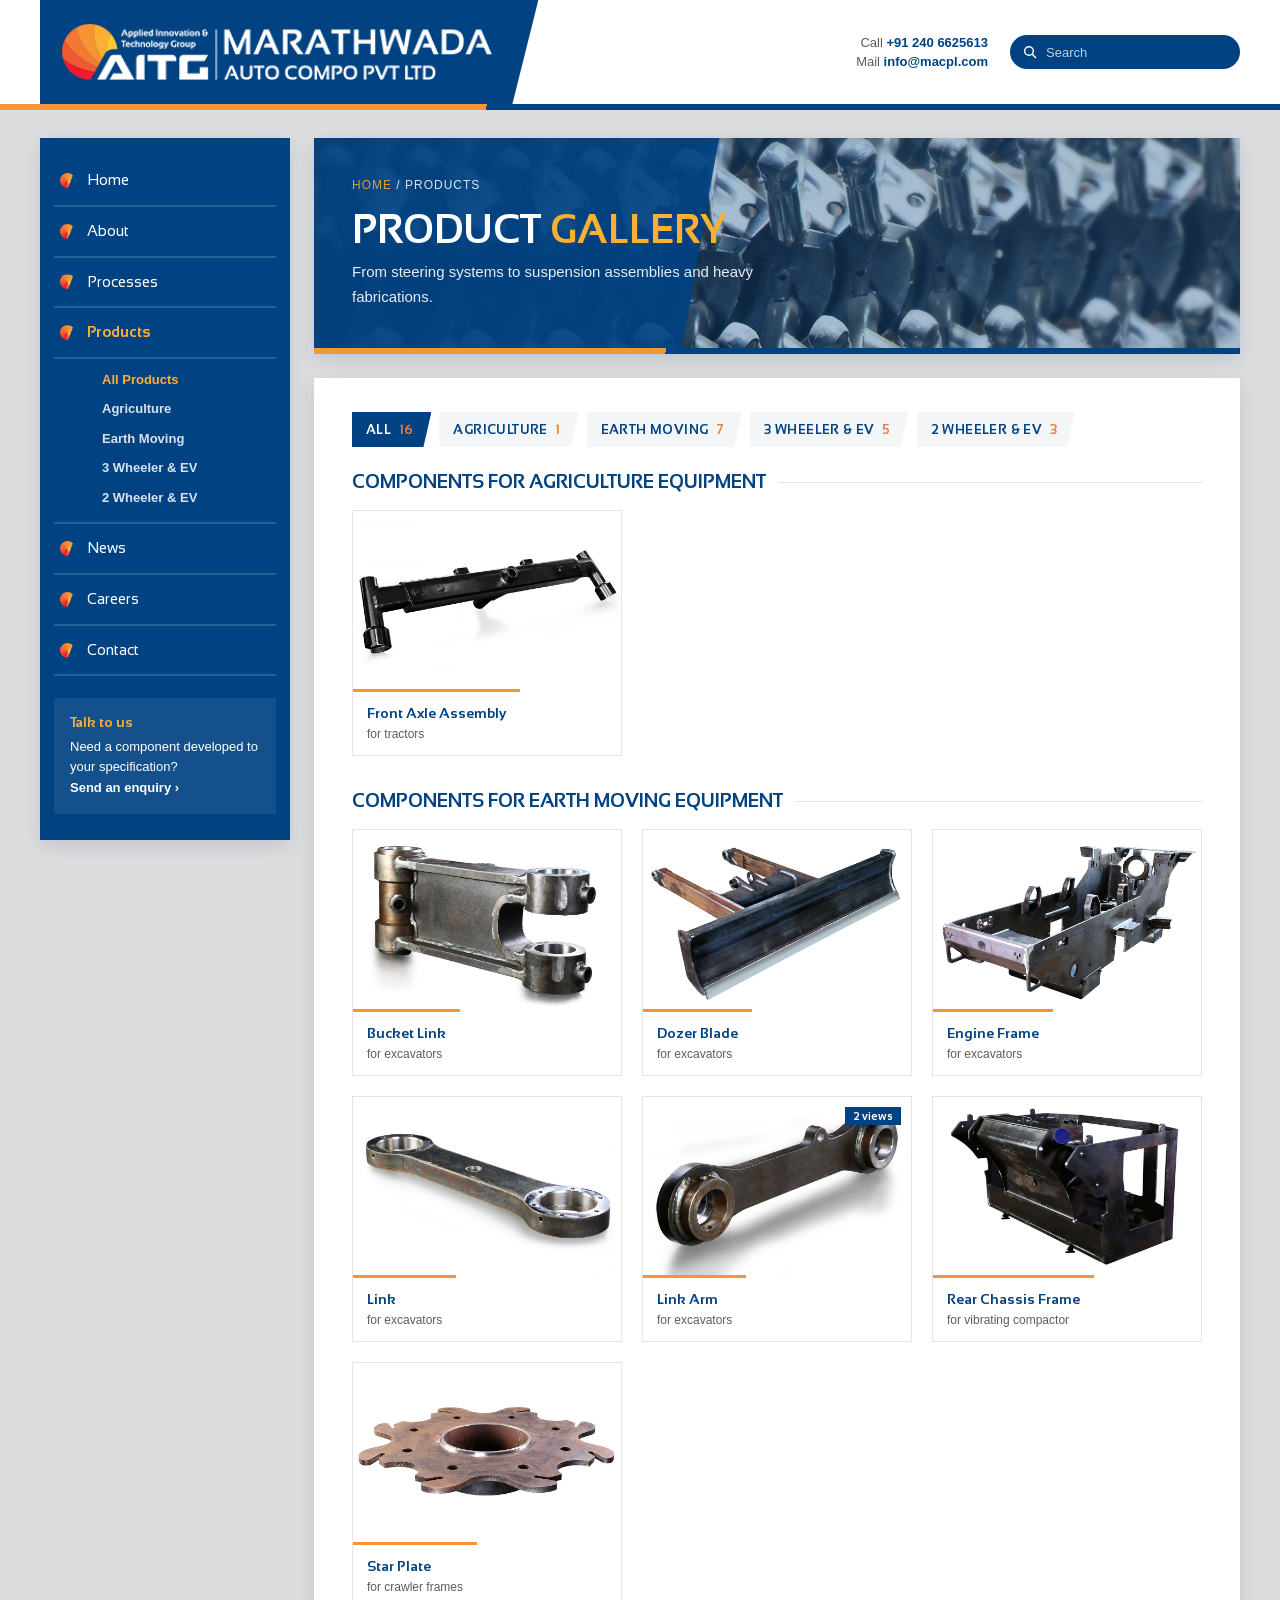
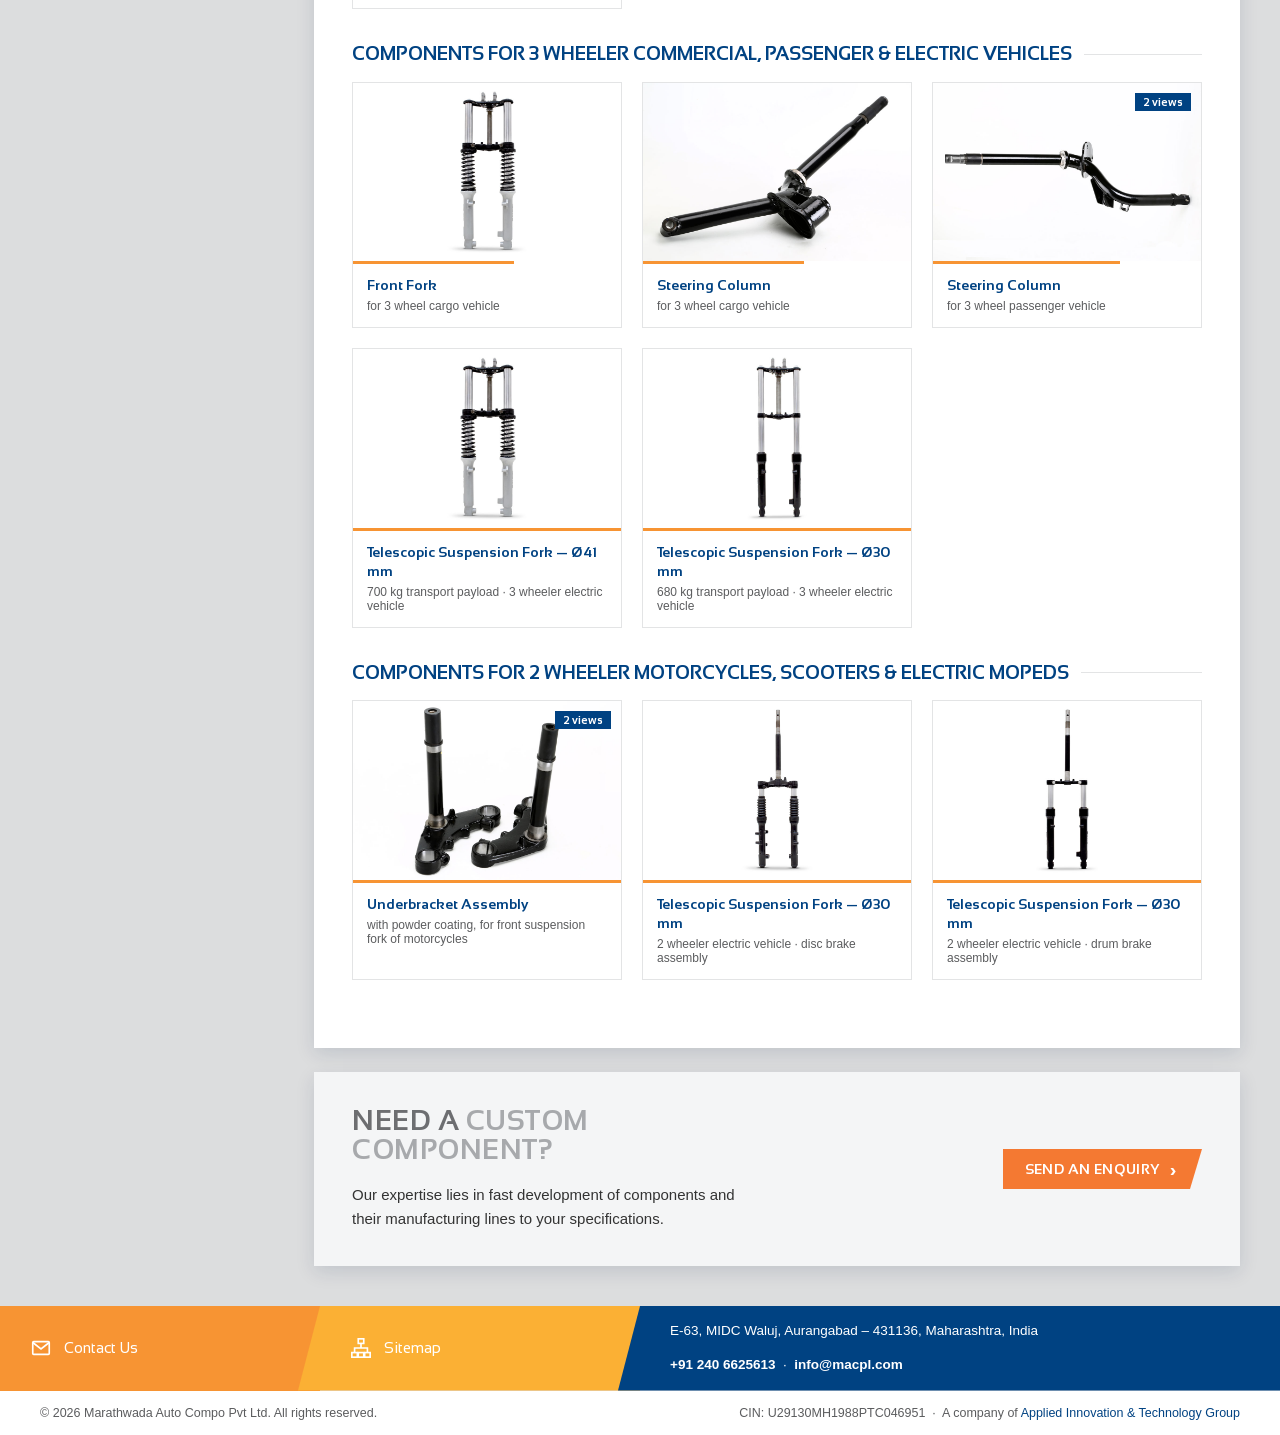
<file: products.html>
<!doctype html>
<html lang="en">
<head>
  <meta charset="utf-8">
  <meta name="viewport" content="width=device-width, initial-scale=1">
  <title>Products | Marathwada Auto Compo Pvt Ltd</title>
  <meta name="description" content="MACPL product gallery — components for agriculture equipment, earth-moving equipment, 3-wheeler and 2-wheeler vehicles including electric vehicles.">
  <meta name="theme-color" content="#004282">
  <link rel="preconnect" href="https://fonts.googleapis.com">
  <link rel="preconnect" href="https://fonts.gstatic.com" crossorigin>
  <link href="https://fonts.googleapis.com/css2?family=Sansation:wght@300;400;700&amp;display=swap" rel="stylesheet">
  <link rel="stylesheet" href="assets/css/style.css">
</head>
<body data-page="products">
  <a class="skip-link" href="#main">Skip to content</a>

  <div class="layout wrap">
    <main class="content" id="main">

      <section class="panel panel--flush">
        <div class="page-banner" style="background-image:url(assets/img/banners/banner-1.jpg)">
          <div class="inner">
            <div class="crumbs"><a href="index.html">Home</a> / Products</div>
            <h1>Product <span>Gallery</span></h1>
            <p>From steering systems to suspension assemblies and heavy fabrications.</p>
          </div>
        </div>
        <div class="split-bar"></div>
      </section>

      <section class="panel">
        <div class="filters" role="toolbar" aria-label="Filter products">
          <button class="filter is-active" type="button" data-filter="all">All <span class="count"></span></button>
          <button class="filter" type="button" data-filter="agriculture">Agriculture <span class="count"></span></button>
          <button class="filter" type="button" data-filter="earth-moving">Earth Moving <span class="count"></span></button>
          <button class="filter" type="button" data-filter="three-wheeler">3 Wheeler &amp; EV <span class="count"></span></button>
          <button class="filter" type="button" data-filter="two-wheeler">2 Wheeler &amp; EV <span class="count"></span></button>
        </div>

        <div class="product-group" data-group="agriculture">
          <h2>Components for Agriculture Equipment</h2>
          <div class="grid-3">
            <button class="product" type="button" data-images="front-axle-tractor.jpg">
              <span class="ph"><img src="assets/img/products/front-axle-tractor.jpg" alt="Front axle assembly for tractors" loading="lazy"></span>
              <span class="cap">Front Axle Assembly<small>for tractors</small></span>
            </button>
          </div>
        </div>

        <div class="product-group" data-group="earth-moving">
          <h2>Components for Earth Moving Equipment</h2>
          <div class="grid-3">
            <button class="product" type="button" data-images="bucket-link-excavator.jpg">
              <span class="ph"><img src="assets/img/products/bucket-link-excavator.jpg" alt="Bucket link for excavators" loading="lazy"></span>
              <span class="cap">Bucket Link<small>for excavators</small></span>
            </button>
            <button class="product" type="button" data-images="dozer-blade-excavator.jpg">
              <span class="ph"><img src="assets/img/products/dozer-blade-excavator.jpg" alt="Dozer blade for excavators" loading="lazy"></span>
              <span class="cap">Dozer Blade<small>for excavators</small></span>
            </button>
            <button class="product" type="button" data-images="engine-frame-excavator.jpg">
              <span class="ph"><img src="assets/img/products/engine-frame-excavator.jpg" alt="Engine frame for excavators" loading="lazy"></span>
              <span class="cap">Engine Frame<small>for excavators</small></span>
            </button>
            <button class="product" type="button" data-images="link-excavator.jpg">
              <span class="ph"><img src="assets/img/products/link-excavator.jpg" alt="Link for excavators" loading="lazy"></span>
              <span class="cap">Link<small>for excavators</small></span>
            </button>
            <button class="product" type="button" data-images="link-arm-excavator-1.jpg,link-arm-excavator-2.jpg">
              <span class="multi">2 views</span>
              <span class="ph"><img src="assets/img/products/link-arm-excavator-1.jpg" alt="Link arm for excavators" loading="lazy"></span>
              <span class="cap">Link Arm<small>for excavators</small></span>
            </button>
            <button class="product" type="button" data-images="rear-chassis-compactor.jpg">
              <span class="ph"><img src="assets/img/products/rear-chassis-compactor.jpg" alt="Rear chassis frame for vibrating compactor" loading="lazy"></span>
              <span class="cap">Rear Chassis Frame<small>for vibrating compactor</small></span>
            </button>
            <button class="product" type="button" data-images="star-plate-crawler.jpg">
              <span class="ph"><img src="assets/img/products/star-plate-crawler.jpg" alt="Star plate for crawler frames" loading="lazy"></span>
              <span class="cap">Star Plate<small>for crawler frames</small></span>
            </button>
          </div>
        </div>

        <div class="product-group" data-group="three-wheeler">
          <h2>Components for 3 Wheeler Commercial, Passenger &amp; Electric Vehicles</h2>
          <div class="grid-3">
            <button class="product" type="button" data-images="front-fork-3w-cargo.jpg">
              <span class="ph"><img src="assets/img/products/front-fork-3w-cargo.jpg" alt="Front fork for 3 wheel cargo vehicle" loading="lazy"></span>
              <span class="cap">Front Fork<small>for 3 wheel cargo vehicle</small></span>
            </button>
            <button class="product" type="button" data-images="steering-column-3w-cargo.jpg">
              <span class="ph"><img src="assets/img/products/steering-column-3w-cargo.jpg" alt="Steering column for 3 wheel cargo vehicle" loading="lazy"></span>
              <span class="cap">Steering Column<small>for 3 wheel cargo vehicle</small></span>
            </button>
            <button class="product" type="button" data-images="steering-column-3w-passenger-1.jpg,steering-column-3w-passenger-2.jpg">
              <span class="multi">2 views</span>
              <span class="ph"><img src="assets/img/products/steering-column-3w-passenger-1.jpg" alt="Steering column for 3 wheel passenger vehicle" loading="lazy"></span>
              <span class="cap">Steering Column<small>for 3 wheel passenger vehicle</small></span>
            </button>
            <button class="product" type="button" data-images="telescopic-fork-3w-ev-41mm.jpg">
              <span class="ph"><img src="assets/img/products/telescopic-fork-3w-ev-41mm.jpg" alt="Telescopic suspension fork, 41 mm, for 3 wheeler electric vehicle" loading="lazy"></span>
              <span class="cap">Telescopic Suspension Fork — Ø41 mm<small>700 kg transport payload · 3 wheeler electric vehicle</small></span>
            </button>
            <button class="product" type="button" data-images="telescopic-fork-3w-ev-30mm.jpg">
              <span class="ph"><img src="assets/img/products/telescopic-fork-3w-ev-30mm.jpg" alt="Telescopic suspension fork, 30 mm, for 3 wheeler electric vehicle" loading="lazy"></span>
              <span class="cap">Telescopic Suspension Fork — Ø30 mm<small>680 kg transport payload · 3 wheeler electric vehicle</small></span>
            </button>
          </div>
        </div>

        <div class="product-group" data-group="two-wheeler">
          <h2>Components for 2 Wheeler Motorcycles, Scooters &amp; Electric Mopeds</h2>
          <div class="grid-3">
            <button class="product" type="button" data-images="underbracket-2w-1.jpg,underbracket-2w-2.jpg">
              <span class="multi">2 views</span>
              <span class="ph"><img src="assets/img/products/underbracket-2w-1.jpg" alt="Underbracket assembly with powder coating for motorcycle front suspension fork" loading="lazy"></span>
              <span class="cap">Underbracket Assembly<small>with powder coating, for front suspension fork of motorcycles</small></span>
            </button>
            <button class="product" type="button" data-images="telescopic-fork-2w-ev-disc.jpg">
              <span class="ph"><img src="assets/img/products/telescopic-fork-2w-ev-disc.jpg" alt="Telescopic suspension fork for 2 wheeler EV, disc brake" loading="lazy"></span>
              <span class="cap">Telescopic Suspension Fork — Ø30 mm<small>2 wheeler electric vehicle · disc brake assembly</small></span>
            </button>
            <button class="product" type="button" data-images="telescopic-fork-2w-ev-drum.jpg">
              <span class="ph"><img src="assets/img/products/telescopic-fork-2w-ev-drum.jpg" alt="Telescopic suspension fork for 2 wheeler EV, drum brake" loading="lazy"></span>
              <span class="cap">Telescopic Suspension Fork — Ø30 mm<small>2 wheeler electric vehicle · drum brake assembly</small></span>
            </button>
          </div>
        </div>
      </section>

      <section class="panel panel--grey">
        <div class="split" style="align-items:center">
          <div>
            <h2 class="title title--sm">Need a <span>custom component?</span></h2>
            <p style="margin:0">Our expertise lies in fast development of components and their manufacturing lines to your specifications.</p>
          </div>
          <div style="justify-self:end"><a class="btn btn--orange" href="contact.html#enquiry">Send an enquiry</a></div>
        </div>
      </section>

    </main>
  </div>

  <script src="assets/js/main.js"></script>
  <script>
    (function () {
      var products = Array.prototype.slice.call(document.querySelectorAll('.product'));
      var groups = document.querySelectorAll('.product-group');
      var filters = document.querySelectorAll('.filter');

      // Counts on filter chips
      filters.forEach(function (f) {
        var key = f.getAttribute('data-filter');
        var n = key === 'all' ? products.length : document.querySelectorAll('[data-group="' + key + '"] .product').length;
        f.querySelector('.count').textContent = n;
      });

      function apply(key) {
        filters.forEach(function (f) {
          var on = f.getAttribute('data-filter') === key;
          f.classList.toggle('is-active', on);
          f.setAttribute('aria-pressed', String(on));
        });
        groups.forEach(function (g) { g.classList.toggle('is-hidden', key !== 'all' && g.getAttribute('data-group') !== key); });
        document.querySelectorAll('.subnav a').forEach(function (a) { a.classList.toggle('is-current', a.getAttribute('href') === '#' + key); });
      }
      filters.forEach(function (f) { f.addEventListener('click', function () { location.hash = f.getAttribute('data-filter'); }); });

      // Deep link from sidebar / other pages (e.g. products.html#earth-moving) filters to that group
      function fromHash() {
        var h = location.hash.slice(1);
        apply(document.querySelector('[data-filter="' + h + '"]') ? h : 'all');
        setTimeout(function () { window.scrollTo(0, 0); }, 0);
      }
      window.addEventListener('hashchange', fromHash);
      fromHash();

      // Lightbox: browse every image of the visible products
      products.forEach(function (p) {
        p.addEventListener('click', function () {
          var visible = products.filter(function (x) { return !x.closest('.is-hidden'); });
          var items = [], start = 0;
          visible.forEach(function (x) {
            var cap = x.querySelector('.cap').firstChild.textContent.trim() + ' ' + x.querySelector('.cap small').textContent.trim();
            if (x === p) start = items.length;
            x.getAttribute('data-images').split(',').forEach(function (src) {
              items.push({ src: 'assets/img/products/' + src.trim(), cap: cap });
            });
          });
          window.MACPL.openLightbox(items, start, p);
        });
      });
    })();
  </script>
</body>
</html>
</file>
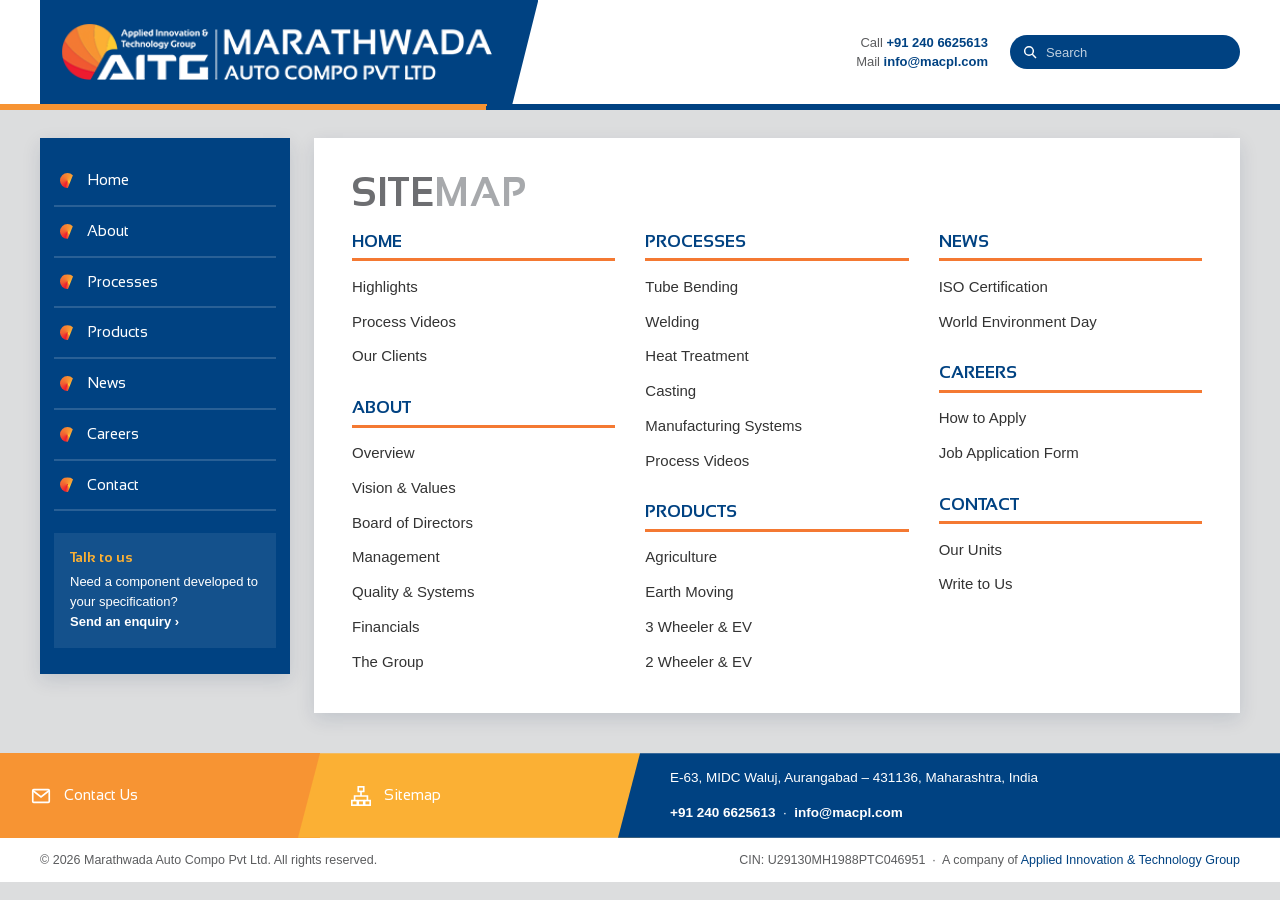
<file: sitemap.html>
<!doctype html>
<html lang="en">
<head>
  <meta charset="utf-8">
  <meta name="viewport" content="width=device-width, initial-scale=1">
  <title>Sitemap | Marathwada Auto Compo Pvt Ltd</title>
  <meta name="description" content="All pages on the Marathwada Auto Compo Pvt Ltd website.">
  <meta name="theme-color" content="#004282">
  <link rel="preconnect" href="https://fonts.googleapis.com">
  <link rel="preconnect" href="https://fonts.gstatic.com" crossorigin>
  <link href="https://fonts.googleapis.com/css2?family=Sansation:wght@300;400;700&amp;display=swap" rel="stylesheet">
  <link rel="stylesheet" href="assets/css/style.css">
</head>
<body data-page="sitemap">
  <a class="skip-link" href="#main">Skip to content</a>

  <div class="layout wrap">
    <main class="content" id="main">
      <section class="panel">
        <h1 class="title">Site<span>map</span></h1>
        <div class="sitemap">
          <section><h2><a href="index.html">Home</a></h2><ul>
            <li><a href="index.html">Highlights</a></li><li><a href="processes.html#videos">Process Videos</a></li><li><a href="index.html">Our Clients</a></li></ul></section>
          <section><h2><a href="about.html">About</a></h2><ul>
            <li><a href="about.html#overview">Overview</a></li><li><a href="about.html#vision-values">Vision &amp; Values</a></li><li><a href="about.html#board">Board of Directors</a></li><li><a href="about.html#management">Management</a></li><li><a href="about.html#quality">Quality &amp; Systems</a></li><li><a href="about.html#financials">Financials</a></li><li><a href="about.html#group">The Group</a></li></ul></section>
          <section><h2><a href="processes.html">Processes</a></h2><ul>
            <li><a href="processes.html#tube-bending">Tube Bending</a></li><li><a href="processes.html#welding">Welding</a></li><li><a href="processes.html#heat-treatment">Heat Treatment</a></li><li><a href="processes.html#casting">Casting</a></li><li><a href="processes.html#systems">Manufacturing Systems</a></li><li><a href="processes.html#videos">Process Videos</a></li></ul></section>
          <section><h2><a href="products.html">Products</a></h2><ul>
            <li><a href="products.html#agriculture">Agriculture</a></li><li><a href="products.html#earth-moving">Earth Moving</a></li><li><a href="products.html#three-wheeler">3 Wheeler &amp; EV</a></li><li><a href="products.html#two-wheeler">2 Wheeler &amp; EV</a></li></ul></section>
          <section><h2><a href="news.html">News</a></h2><ul>
            <li><a href="news.html#certification">ISO Certification</a></li><li><a href="news.html#environment-day">World Environment Day</a></li></ul></section>
          <section><h2><a href="careers.html">Careers</a></h2><ul>
            <li><a href="careers.html#apply">How to Apply</a></li><li><a href="assets/docs/AITG-Job-Application-Form.doc" download>Job Application Form</a></li></ul></section>
          <section><h2><a href="contact.html">Contact</a></h2><ul>
            <li><a href="contact.html#units">Our Units</a></li><li><a href="contact.html#enquiry">Write to Us</a></li></ul></section>
        </div>
      </section>
    </main>
  </div>

  <script src="assets/js/main.js"></script>
</body>
</html>
</file>
<file: assets/css/style.css>
/* ==========================================================================
   MACPL — Marathwada Auto Compo Pvt Ltd
   Built to the AITG Brand Identity Guidelines
   Colours: p.17 · Typefaces: p.21 (Sansation headings, Trebuchet MS body)
   ========================================================================== */

:root {
  /* Brand palette — exact RGB values from the manual */
  --blue: #004282;          /* Pantone 287C — Confident & Expert Blue */
  --orange: #F47932;        /* Pantone 152C — Luminous & Determined Orange */
  --red: #ED1B2F;           /* Sun hue 1 */
  --red-orange: #F15A31;    /* Sun hue 2 */
  --light-orange: #F79433;  /* Sun hue 4 */
  --amber: #FBB034;         /* Sun hue 5 */
  --yellow: #FFCC32;        /* Sun hue 6 */
  --grey-dark: #404040;
  --grey: #939598;

  /* Neutrals derived for layout */
  --canvas: #DCDDDE;
  --panel-grey: #E6E7E8;
  --ink: #333333;
  --ink-soft: #5b5c5e;
  --line: #E3E4E5;
  --heading-light: #A7A9AC;
  --heading-dark: #6D6E71;

  --font-head: "Sansation", "Trebuchet MS", sans-serif;
  --font-body: "Trebuchet MS", "Segoe UI", Arial, sans-serif;

  --radius: 4px;
  --shadow: 0 6px 18px rgba(0, 30, 70, .12);
  --shadow-lg: 0 14px 34px rgba(0, 30, 70, .18);
  --wrap: 1240px;
  --ease: cubic-bezier(.2, .7, .2, 1);
}

*, *::before, *::after { box-sizing: border-box; }
html { scroll-padding-top: 24px; }
body {
  margin: 0;
  font-family: var(--font-body);
  font-size: 15px;
  line-height: 1.65;
  color: var(--ink);
  background: var(--canvas);
  -webkit-font-smoothing: antialiased;
}
img { max-width: 100%; display: block; }
a { color: var(--blue); text-decoration: none; }
a:hover { color: var(--orange); }
:focus-visible { outline: 3px solid var(--amber); outline-offset: 2px; }
h1, h2, h3, h4 { font-family: var(--font-head); color: var(--blue); line-height: 1.2; margin: 0 0 .5em; }
p { margin: 0 0 1em; }
.sr-only { position: absolute; width: 1px; height: 1px; overflow: hidden; clip: rect(0 0 0 0); white-space: nowrap; }
.skip-link { position: absolute; left: -999px; top: 8px; background: var(--blue); color: #fff; padding: 8px 14px; z-index: 100; }
.skip-link:focus { left: 8px; color: #fff; }

/* --------------------------------------------------------------------------
   Header — white bar, logo on brand blue (p.18: reverse logo on blue only)
   -------------------------------------------------------------------------- */
.site-header { background: #fff; position: relative; z-index: 20; }
.site-header .wrap { display: flex; align-items: center; justify-content: space-between; gap: 24px; min-height: 104px; }
.wrap { max-width: var(--wrap); margin: 0 auto; padding: 0 20px; }

.brand {
  display: flex; align-items: center;
  background: var(--blue);
  /* safe space ≈ 2X around the identity (X = width of the 'I') */
  padding: 18px 46px 18px 22px;
  clip-path: polygon(0 0, 100% 0, calc(100% - 26px) 100%, 0 100%);
  align-self: stretch;
}
.brand img { height: 56px; width: auto; } /* ≥ 55px digital minimum (p.59) */

.header-tools { display: flex; align-items: center; gap: 22px; }
.header-contact { font-size: 13px; color: var(--ink-soft); text-align: right; line-height: 1.5; }
.header-contact a { color: var(--blue); font-weight: bold; }
.header-contact span { display: block; }

.search { position: relative; }
.search input {
  width: 230px; height: 34px; border: 0; border-radius: 20px;
  background: var(--blue); color: #fff;
  padding: 0 14px 0 36px; font: 13px var(--font-body);
}
.search input::placeholder { color: rgba(255,255,255,.75); }
.search input:focus { outline: none; width: 280px; box-shadow: 0 0 0 3px rgba(251,176,52,.6); }
.search svg { position: absolute; left: 12px; top: 9px; width: 16px; height: 16px; fill: none; stroke: #fff; stroke-width: 2.2; pointer-events: none; }
.search-results {
  position: absolute; right: 0; top: 42px; width: 340px; max-height: 380px; overflow: auto;
  background: #fff; border-radius: var(--radius); box-shadow: var(--shadow-lg);
  list-style: none; margin: 0; padding: 6px 0; display: none;
}
.search-results.open { display: block; }
.search-results a { display: block; padding: 9px 16px; color: var(--ink); border-left: 3px solid transparent; }
.search-results a:hover, .search-results a.is-active { background: #F4F5F6; border-left-color: var(--orange); }
.search-results b { display: block; font-family: var(--font-head); color: var(--blue); font-size: 14px; }
.search-results small { color: var(--ink-soft); font-size: 12px; }
.search-results .empty { padding: 10px 16px; color: var(--ink-soft); font-size: 13px; }

.menu-toggle {
  display: none; width: 44px; height: 44px; border: 0; border-radius: var(--radius);
  background: var(--blue); cursor: pointer; padding: 0;
}
.menu-toggle span, .menu-toggle span::before, .menu-toggle span::after {
  display: block; width: 20px; height: 2px; background: #fff; margin: 0 auto; position: relative;
}
.menu-toggle span::before, .menu-toggle span::after { content: ""; position: absolute; left: 0; }
.menu-toggle span::before { top: -6px; } .menu-toggle span::after { top: 6px; }
.nav-open .menu-toggle span { background: transparent; }
.nav-open .menu-toggle span::before { top: 0; transform: rotate(45deg); }
.nav-open .menu-toggle span::after { top: 0; transform: rotate(-45deg); }

/* Brand construct (p.23): orange → blue split bar with a diagonal break */
.split-bar { height: 6px; background: linear-gradient(105deg, var(--light-orange) 0 38%, var(--blue) 38% 100%); }
.split-bar--yellow { background: linear-gradient(105deg, var(--light-orange) 0 38%, var(--yellow) 38% 100%); }

/* --------------------------------------------------------------------------
   Layout — blue sidebar + white content panel on grey canvas
   -------------------------------------------------------------------------- */
.layout { display: grid; grid-template-columns: 250px minmax(0, 1fr); gap: 24px; padding: 28px 20px 40px; }

.sidebar {
  background: var(--blue);
  box-shadow: var(--shadow);
  align-self: start; position: sticky; top: 20px;
  padding: 18px 14px 26px;
}
.sidebar ul { list-style: none; margin: 0; padding: 0; }
.nav-item > a {
  display: flex; align-items: center; gap: 12px;
  color: #fff; font-family: var(--font-head); font-size: 15px;
  padding: 12px 8px 12px 6px;
  border-bottom: 2px solid rgba(255,255,255,.16);
}
.nav-item > a:hover { color: var(--amber); padding-left: 12px; }
.nav-item.is-active > a { color: var(--amber); font-weight: 700; }

/* Bullet: the brand "circle cut by a diagonal" motif in sun hues */
.sun-dot {
  flex: none; width: 15px; height: 15px; border-radius: 50%; position: relative;
  background: conic-gradient(from 200deg, var(--red), var(--red-orange), var(--orange), var(--light-orange), var(--amber), var(--yellow), var(--red));
  clip-path: polygon(0 0, 92% 0, 52% 100%, 0 100%);
}

.subnav { padding: 6px 0 10px 34px !important; border-bottom: 2px solid rgba(255,255,255,.16); }
.subnav a {
  display: block; color: #fff; font-size: 13px; font-weight: bold; padding: 4px 0 4px 14px; position: relative; opacity: .85;
}
.subnav a::before { content: ""; position: absolute; left: 0; top: 50%; border: 4px solid transparent; border-left-color: var(--amber); transform: translateY(-50%) scaleX(0); }
.subnav a:hover, .subnav a.is-current { color: var(--amber); opacity: 1; }

.sidebar-card { margin-top: 22px; padding: 16px; background: rgba(255,255,255,.08); color: #fff; font-size: 13px; line-height: 1.55; }
.sidebar-card h4 { color: var(--amber); font-size: 14px; margin-bottom: 6px; }
.sidebar-card a { color: #fff; font-weight: bold; }
.sidebar-card a:hover { color: var(--amber); }

.content { min-width: 0; display: flex; flex-direction: column; gap: 24px; }
.panel { background: #fff; box-shadow: var(--shadow); padding: 34px 38px; position: relative; }
.panel--flush { padding: 0; overflow: hidden; }
.panel--grey { background: #F4F5F6; }

/* Two-tone poster heading — "OUR VALUES" (p.36 / p.46) */
.title { font-family: var(--font-head); font-weight: 700; text-transform: uppercase; font-size: clamp(28px, 3.6vw, 40px); letter-spacing: .5px; line-height: 1.05; margin: 0 0 18px; color: var(--heading-dark); }
.title span { color: var(--heading-light); }
.title--sm { font-size: clamp(22px, 2.6vw, 28px); }
.eyebrow { font-family: var(--font-head); font-size: 12px; letter-spacing: 2px; text-transform: uppercase; color: var(--orange); font-weight: 700; display: inline-flex; align-items: center; gap: 10px; margin-bottom: 10px; }
.eyebrow::before { content: ""; width: 26px; height: 3px; background: linear-gradient(90deg, var(--orange) 0 50%, var(--blue) 50%); }
.lead { font-size: 17px; color: var(--ink-soft); }

.btn {
  display: inline-flex; align-items: center; gap: 10px; cursor: pointer;
  font: 700 14px var(--font-head); letter-spacing: .4px; text-transform: uppercase;
  color: #fff; background: var(--blue); border: 0; padding: 12px 26px 12px 22px;
  clip-path: polygon(0 0, 100% 0, calc(100% - 12px) 100%, 0 100%);
}
.btn::after { content: "›"; font-size: 20px; line-height: 0; }
.btn:hover { background: var(--orange); color: #fff; }
.btn--orange { background: var(--orange); }
.btn--orange:hover { background: var(--blue); }
.btn--ghost { background: transparent; color: var(--blue); box-shadow: inset 0 0 0 2px var(--blue); clip-path: none; }
.btn--ghost:hover { background: var(--blue); color: #fff; }
.link-more { font-family: var(--font-head); font-weight: 700; font-size: 13px; text-transform: uppercase; letter-spacing: .5px; color: var(--orange); }
.link-more::after { content: " ›"; }

/* --------------------------------------------------------------------------
   Page banner (inner pages)
   -------------------------------------------------------------------------- */
.page-banner { position: relative; height: 210px; background: var(--blue) center/cover no-repeat; }
.page-banner::after {
  content: ""; position: absolute; inset: 0;
  background: linear-gradient(100deg, rgba(0,66,130,.94) 0 42%, rgba(0,66,130,.35) 42.1% 100%);
}
.page-banner .inner { position: absolute; inset: 0; z-index: 1; display: flex; flex-direction: column; justify-content: center; padding: 0 38px; max-width: 520px; color: #fff; }
.page-banner h1 { color: #fff; font-size: clamp(28px, 3.4vw, 40px); text-transform: uppercase; margin: 0 0 6px; }
.page-banner h1 span { color: var(--amber); }
.page-banner p { margin: 0; opacity: .9; }
.crumbs { font-size: 12px; text-transform: uppercase; letter-spacing: 1px; margin-bottom: 10px; opacity: .85; }
.crumbs a { color: var(--amber); }

/* --------------------------------------------------------------------------
   Home — hero slider with blue diagonal caption (p.74)
   -------------------------------------------------------------------------- */
.hero { position: relative; height: 400px; overflow: hidden; background: var(--blue); }
.hero-slide { position: absolute; inset: 0; opacity: 0; }
.hero-slide.is-active { opacity: 1; z-index: 1; }
.hero-slide img { width: 100%; height: 100%; object-fit: cover; }
.hero-caption {
  position: absolute; right: 0; top: 0; bottom: 0; width: 46%;
  background: rgba(0,66,130,.88);
  clip-path: polygon(30% 0, 100% 0, 100% 100%, 0 100%);
  display: flex; flex-direction: column; justify-content: flex-end; align-items: flex-end; text-align: right;
  padding: 0 34px 58px 0; color: #fff;
}
.hero-caption h2 { color: var(--amber); text-transform: uppercase; font-size: clamp(20px, 2.4vw, 30px); max-width: 330px; margin: 0 0 10px; }
.hero-caption p { max-width: 300px; font-size: 14.5px; margin: 0; opacity: .95; }

.hero-controls { position: absolute; left: 24px; bottom: 22px; z-index: 3; display: flex; gap: 8px; align-items: center; }
.hero-dot { width: 28px; height: 5px; border: 0; padding: 0; cursor: pointer; background: rgba(255,255,255,.55); transform: skewX(-25deg); }
.hero-dot.is-active { background: var(--amber); width: 46px; }
.hero-arrows { position: absolute; left: 24px; top: 22px; z-index: 3; display: flex; gap: 8px; }
.round-btn { width: 34px; height: 34px; border-radius: 50%; border: 0; cursor: pointer; background: rgba(255,255,255,.85); color: var(--blue); font-size: 20px; line-height: 1; display: grid; place-items: center; }
.round-btn:hover { background: var(--orange); color: #fff; }

/* Strip under hero: product carousel + diagonal blue panel */
.hero-strip { display: grid; grid-template-columns: 1fr 340px; background: #fff; }
.prod-carousel { display: flex; align-items: center; gap: 10px; padding: 14px 18px; min-width: 0; }
.prod-track { display: flex; gap: 14px; overflow: hidden; flex: 1; }
.prod-track a { flex: 0 0 calc((100% - 28px) / 3); text-align: center; color: var(--ink-soft); font-size: 12px; }
.prod-track img { width: 100%; aspect-ratio: 3/2; object-fit: contain; mix-blend-mode: multiply; }
.prod-carousel .round-btn { flex: none; background: #E6E7E8; color: var(--grey-dark); width: 28px; height: 28px; font-size: 16px; }
.prod-carousel .round-btn:hover { background: var(--orange); color: #fff; }
.reach-panel {
  background: var(--blue); color: #fff; position: relative;
  clip-path: polygon(14% 0, 100% 0, 100% 100%, 0 100%);
  padding: 22px 26px 22px 70px; display: flex; flex-direction: column; justify-content: center;
}
.reach-panel strong { font-family: var(--font-head); font-size: 44px; color: var(--amber); line-height: 1; }
.reach-panel span { font-family: var(--font-head); font-size: 15px; text-transform: uppercase; letter-spacing: .5px; }
.reach-panel small { opacity: .8; font-size: 12.5px; margin-top: 6px; }
.reach-panel::before { content: ""; position: absolute; right: -40px; bottom: -60px; width: 180px; height: 180px; border-radius: 50%; border: 2px solid rgba(255,255,255,.1); }

/* Stats */
.stats { display: grid; grid-template-columns: repeat(5, 1fr); }
.stat { padding: 26px 18px; text-align: center; position: relative; }
.stat + .stat::before { content: ""; position: absolute; left: 0; top: 22%; height: 56%; width: 1px; background: var(--line); transform: skewX(-20deg); }
.stat strong { display: block; font-family: var(--font-head); font-size: 34px; color: var(--blue); line-height: 1.1; }
.stat strong sup { font-size: 18px; color: var(--orange); }
.stat strong .num { font: inherit; color: inherit; text-transform: none; letter-spacing: 0; }
.stat > span { font-size: 12.5px; text-transform: uppercase; letter-spacing: .8px; color: var(--ink-soft); }

/* About teaser */
.about-teaser { display: grid; grid-template-columns: 1.35fr 1fr; gap: 36px; align-items: center; }
/* Statement card — brand blue panel, diagonal corner, six sun-hue stripe (6 values) */
.statement {
  position: relative; background: var(--blue); color: #fff;
  padding: 34px 34px 46px; width: 100%; max-width: 340px; justify-self: center;
  clip-path: polygon(0 0, 100% 0, 100% calc(100% - 46px), calc(100% - 46px) 100%, 0 100%);
}
.statement::before { content: ""; position: absolute; left: 0; top: 0; width: 6px; height: 64px; background: var(--orange); }
.statement small { display: block; font: 700 11.5px var(--font-head); letter-spacing: 2px; text-transform: uppercase; color: var(--amber); margin-bottom: 14px; }
.statement strong { display: block; font: 700 clamp(26px, 2.8vw, 32px)/1.1 var(--font-head); text-transform: uppercase; }
.statement em { display: block; font: 400 17px/1.4 var(--font-head); font-style: normal; color: var(--amber); margin-top: 10px; }
.statement ul { list-style: none; margin: 0; padding: 0; display: grid; gap: 12px; }
.statement li { display: flex; align-items: center; gap: 12px; font: 700 20px var(--font-head); text-transform: uppercase; letter-spacing: .5px; }
.statement li::before { content: ""; width: 10px; height: 10px; border-radius: 50%; background: var(--c, var(--amber)); flex: none; }
.statement .hues { display: flex; height: 6px; margin-top: 26px; max-width: 180px; }
.statement .hues i { flex: 1; }
.statement .hues i:nth-child(1) { background: var(--red); }
.statement .hues i:nth-child(2) { background: var(--red-orange); }
.statement .hues i:nth-child(3) { background: var(--orange); }
.statement .hues i:nth-child(4) { background: var(--light-orange); }
.statement .hues i:nth-child(5) { background: var(--amber); }
.statement .hues i:nth-child(6) { background: var(--yellow); }

/* Process cards */
.grid-4 { display: grid; grid-template-columns: repeat(4, 1fr); gap: 20px; }
.grid-3 { display: grid; grid-template-columns: repeat(3, 1fr); gap: 20px; }
.grid-2 { display: grid; grid-template-columns: repeat(2, 1fr); gap: 24px; }
.card { background: #fff; border: 1px solid var(--line); display: flex; flex-direction: column; position: relative; overflow: hidden; }
.card:hover { box-shadow: var(--shadow-lg); }
.card-media { position: relative; overflow: hidden; aspect-ratio: 3/2; }
.card-media img { width: 100%; height: 100%; object-fit: cover; }
.card-media::after { content: ""; position: absolute; left: 0; right: 0; bottom: 0; height: 5px; background: linear-gradient(105deg, var(--light-orange) 0 40%, var(--blue) 40%); }
.card-body { padding: 18px 18px 20px; flex: 1; display: flex; flex-direction: column; }
.card-body h3 { font-size: 17px; text-transform: uppercase; margin-bottom: 8px; }
.card-body p { font-size: 14px; color: var(--ink-soft); flex: 1; }
.card-num { position: absolute; top: 10px; left: 10px; z-index: 1; background: var(--blue); color: #fff; font: 700 13px var(--font-head); padding: 4px 12px 4px 10px; clip-path: polygon(0 0, 100% 0, calc(100% - 7px) 100%, 0 100%); }

/* Vision + Values (p.7, p.8, p.46) */
.vision { text-align: center; padding: 10px 0 4px; }
.vision .v1 { font-family: var(--font-head); font-weight: 700; color: var(--grey); font-size: clamp(20px, 2.6vw, 30px); line-height: 1.15; margin: 0; }
.vision .v2 { font-family: var(--font-head); font-weight: 700; color: var(--amber); font-size: clamp(30px, 4.2vw, 50px); line-height: 1.05; margin: 0; }
.vision .v3 { font-family: var(--font-head); font-weight: 700; color: var(--grey); font-size: clamp(16px, 2vw, 24px); margin: 4px 0 0; }
.vision .v3 em { font-style: normal; color: #C7C8CA; letter-spacing: -2px; margin: 0 8px; }
.vision .v4 { font-family: var(--font-head); font-weight: 700; color: var(--light-orange); font-size: clamp(32px, 4.6vw, 56px); line-height: 1; margin: 2px 0 0; }

.values { display: grid; grid-template-columns: repeat(3, 1fr); gap: 16px; }
.value { --c: var(--orange); padding: 22px 22px 18px; background: #fff; border: 1px solid var(--line); border-top: 4px solid var(--c); position: relative; overflow: hidden; }
.value:hover { box-shadow: var(--shadow); }
.value::after { content: ""; position: absolute; right: -36px; top: -36px; width: 90px; height: 90px; border-radius: 50%; background: var(--c); opacity: .1; clip-path: polygon(0 0, 92% 0, 46% 100%, 0 100%); }
.value:hover::after { opacity: .22; }
.value h3 { font-family: var(--font-head); font-weight: 700; font-size: 22px; color: var(--c); text-transform: uppercase; letter-spacing: .5px; margin-bottom: 6px; }
.value p { font-size: 13.5px; color: var(--ink-soft); margin: 0; }
.value ul { margin: 8px 0 0; padding-left: 18px; font-size: 13.5px; color: var(--ink-soft); }
.value ul li { margin-bottom: 4px; }
.value--integrity { --c: var(--red); }
.value--commitment { --c: var(--red-orange); }
.value--compassion { --c: var(--orange); }
.value--passion { --c: var(--light-orange); }
.value--innovation { --c: var(--amber); }
.value--roots { --c: #E8A900; } /* yellow darkened for legible text on white */
.value--roots { border-top-color: var(--yellow); }

/* Videos */
.video { position: relative; aspect-ratio: 16/9; background: #000 center/cover; cursor: pointer; overflow: hidden; border: 0; padding: 0; width: 100%; display: block; }
.video::before { content: ""; position: absolute; inset: 0; background: linear-gradient(0deg, rgba(0,66,130,.85), rgba(0,66,130,.1) 60%); }
.video:hover::before { opacity: .7; }
.video .play { position: absolute; left: 50%; top: 45%; transform: translate(-50%,-50%); width: 56px; height: 56px; border-radius: 50%; background: var(--orange); display: grid; place-items: center; }
.video .play::after { content: ""; border-left: 16px solid #fff; border-top: 10px solid transparent; border-bottom: 10px solid transparent; margin-left: 4px; }
.video .label { position: absolute; left: 14px; bottom: 10px; color: #fff; font: 700 14px var(--font-head); text-transform: uppercase; }
.video iframe { position: absolute; inset: 0; width: 100%; height: 100%; border: 0; }

/* Clients — static logo grid */
.clients { display: grid; grid-template-columns: repeat(4, 1fr); gap: 14px; }
.clients img { width: 100%; height: 90px; object-fit: contain; mix-blend-mode: multiply; padding: 8px; border: 1px solid var(--line); background: #fff; }
@media (max-width: 640px) { .clients { grid-template-columns: repeat(2, 1fr); } }

/* --------------------------------------------------------------------------
   Inner page components
   -------------------------------------------------------------------------- */
.section-head { display: flex; justify-content: space-between; align-items: flex-end; gap: 20px; flex-wrap: wrap; margin-bottom: 22px; border-bottom: 1px solid var(--line); padding-bottom: 14px; }
.section-head .title { margin: 0; }
.prose p { color: var(--ink); }
.prose h3 { font-size: 19px; margin-top: 1.4em; }
.split { display: grid; grid-template-columns: 1fr 1fr; gap: 34px; align-items: start; }
.split--wide { grid-template-columns: 1.4fr 1fr; }
.figure { position: relative; }
.figure img { width: 100%; box-shadow: var(--shadow); }
.figure::before { content: ""; position: absolute; left: -10px; top: -10px; width: 60%; height: 60%; border-left: 4px solid var(--orange); border-top: 4px solid var(--orange); z-index: -0; pointer-events: none; }
.figure img { position: relative; z-index: 1; }
.checklist { list-style: none; padding: 0; margin: 0; }
.checklist li { position: relative; padding: 10px 0 10px 32px; border-bottom: 1px dashed var(--line); }
.checklist li::before { content: ""; position: absolute; left: 0; top: 14px; width: 16px; height: 16px; border-radius: 50%; background: var(--orange); clip-path: polygon(0 0, 92% 0, 46% 100%, 0 100%); }
.pill-row { display: flex; flex-wrap: wrap; gap: 10px; }
.pill { display: inline-block; padding: 6px 14px; background: #F4F5F6; border-left: 3px solid var(--orange); font: 700 13px var(--font-head); color: var(--blue); }

/* People */
.person { background: #fff; border: 1px solid var(--line); padding: 22px; display: flex; flex-direction: column; gap: 12px; }
.person:hover { box-shadow: var(--shadow); }
.person-head { display: flex; gap: 14px; align-items: center; }
.avatar { flex: none; width: 58px; height: 58px; border-radius: 50%; display: grid; place-items: center; background: var(--blue); color: #fff; font: 700 19px var(--font-head); position: relative; }
.avatar::after { content: ""; position: absolute; right: -3px; top: -3px; width: 20px; height: 20px; border-radius: 50%; background: var(--orange); clip-path: polygon(0 0, 92% 0, 46% 100%, 0 100%); }
.person h3 { font-size: 17px; margin: 0; }
.person .role { font-size: 12.5px; text-transform: uppercase; letter-spacing: .8px; color: var(--orange); font-weight: bold; }
.person p { font-size: 13.5px; color: var(--ink-soft); margin: 0 0 .7em; }
.person details summary { cursor: pointer; font: 700 13px var(--font-head); color: var(--blue); text-transform: uppercase; list-style: none; }
.person details summary::-webkit-details-marker { display: none; }
.person details summary::after { content: " +"; color: var(--orange); }
.person details[open] summary::after { content: " –"; }
.person details[open] summary { margin-bottom: 10px; }
.team-grid { display: grid; grid-template-columns: repeat(3, 1fr); gap: 14px; }
.team-card { padding: 16px 18px; border-left: 4px solid var(--blue); background: #F4F5F6; }
.team-card:hover { border-left-color: var(--orange); background: #fff; box-shadow: var(--shadow); }
.team-card b { display: block; font-family: var(--font-head); color: var(--blue); font-size: 16px; }
.team-card span { font-size: 13px; color: var(--ink-soft); }

/* Group companies */
.company { display: flex; align-items: center; justify-content: space-between; gap: 12px; padding: 14px 18px; border: 1px solid var(--line); background: #fff; }
.company:hover { border-color: var(--orange); box-shadow: var(--shadow); }
.company b { font-family: var(--font-head); color: var(--blue); font-size: 15px; }
.company small { display: block; color: var(--ink-soft); font-size: 12px; }
.company .arrow { color: var(--orange); font-size: 20px; }
.company.is-self { background: var(--blue); }
.company.is-self b, .company.is-self small { color: #fff; }

/* Doc links */
.doc { display: flex; align-items: center; gap: 16px; padding: 18px; border: 1px solid var(--line); background: #fff; color: var(--ink); }
.doc:hover { border-color: var(--orange); box-shadow: var(--shadow); color: var(--ink); }
.doc-icon { flex: none; width: 46px; height: 56px; background: var(--blue); color: #fff; font: 700 11px var(--font-head); display: grid; place-items: end center; padding-bottom: 8px; clip-path: polygon(0 0, 70% 0, 100% 22%, 100% 100%, 0 100%); }
.doc-icon--doc { background: var(--orange); }
.doc b { display: block; font-family: var(--font-head); color: var(--blue); }
.doc small { color: var(--ink-soft); }

/* Process detail rows */
.process-row { display: grid; grid-template-columns: 1fr 1.2fr; gap: 34px; align-items: center; padding: 30px 0; border-bottom: 1px solid var(--line); }
.process-row:last-child { border-bottom: 0; }
.process-row:nth-child(even) .figure { order: 2; }
.process-row h2 { font-size: 26px; text-transform: uppercase; display: flex; align-items: center; gap: 12px; }
.process-row h2 .num { font-size: 15px; color: #fff; background: var(--orange); padding: 3px 12px 3px 9px; clip-path: polygon(0 0, 100% 0, calc(100% - 7px) 100%, 0 100%); }
.note { display: flex; gap: 14px; align-items: center; padding: 14px 16px; background: #F4F5F6; border-left: 4px solid var(--amber); margin-top: 14px; }
.note img { width: 110px; flex: none; }
.note b { font-family: var(--font-head); color: var(--blue); }
.note p { margin: 2px 0 0; font-size: 13.5px; color: var(--ink-soft); }

/* Products */
.filters { display: flex; flex-wrap: wrap; gap: 8px; margin-bottom: 24px; }
.filter { border: 0; cursor: pointer; background: #F4F5F6; color: var(--blue); font: 700 13px var(--font-head); text-transform: uppercase; letter-spacing: .4px; padding: 10px 18px 10px 14px; clip-path: polygon(0 0, 100% 0, calc(100% - 8px) 100%, 0 100%); }
.filter:hover { background: #E6E7E8; }
.filter.is-active { background: var(--blue); color: #fff; }
.filter .count { color: var(--orange); margin-left: 4px; }
.product-group { margin-bottom: 34px; }
.product-group h2 { font-size: 19px; text-transform: uppercase; display: flex; align-items: center; gap: 12px; margin-bottom: 16px; }
.product-group h2::after { content: ""; flex: 1; height: 1px; background: var(--line); }
.product { background: #fff; border: 1px solid var(--line); cursor: zoom-in; padding: 0; text-align: left; font: inherit; color: inherit; display: flex; flex-direction: column; position: relative; }
.product:hover { box-shadow: var(--shadow-lg); border-color: transparent; }
.product .ph { aspect-ratio: 3/2; overflow: hidden; background: #fff; }
.product img { width: 100%; height: 100%; object-fit: contain; }
.product .cap { padding: 12px 14px 14px; border-top: 3px solid var(--light-orange); font: 700 14px/1.35 var(--font-head); color: var(--blue); flex: 1; }
.product .cap small { display: block; font: 12px var(--font-body); color: var(--ink-soft); margin-top: 4px; }
.product .multi { position: absolute; top: 10px; right: 10px; background: var(--blue); color: #fff; font: 700 11px var(--font-head); padding: 3px 8px; }
.product.is-hidden, .product-group.is-hidden { display: none; }

.lightbox { position: fixed; inset: 0; z-index: 200; background: rgba(0,20,45,.92); display: none; align-items: center; justify-content: center; padding: 30px; }
.lightbox.open { display: flex; }
.lightbox figure { margin: 0; max-width: 1000px; width: 100%; background: #fff; }
.lightbox img { width: 100%; max-height: 72vh; object-fit: contain; background: #fff; }
.lightbox figcaption { padding: 14px 20px; font: 700 16px var(--font-head); color: var(--blue); border-top: 5px solid; border-image: linear-gradient(105deg, var(--light-orange) 0 40%, var(--blue) 40%) 1; display: flex; justify-content: space-between; gap: 12px; }
.lightbox figcaption span { color: var(--ink-soft); font: 13px var(--font-body); }
.lightbox .round-btn { position: absolute; top: 50%; transform: translateY(-50%); width: 46px; height: 46px; font-size: 26px; }
.lightbox .lb-prev { left: 18px; } .lightbox .lb-next { right: 18px; }
.lightbox .lb-close { top: 26px; right: 18px; transform: none; }

/* News */
.news-item { display: grid; grid-template-columns: 120px 1fr; gap: 26px; padding: 30px 0; border-bottom: 1px solid var(--line); }
.news-item:last-child { border-bottom: 0; }
.news-date { text-align: center; background: var(--blue); color: #fff; padding: 14px 8px; align-self: start; position: relative; }
.news-date b { display: block; font: 700 30px/1 var(--font-head); color: var(--amber); }
.news-date span { font-size: 12px; text-transform: uppercase; letter-spacing: 1px; }
.news-date::after { content: ""; position: absolute; left: 0; right: 0; bottom: -5px; height: 5px; background: var(--light-orange); }
.news-item h2 { font-size: 22px; }
.tag { display: inline-block; font: 700 11px var(--font-head); text-transform: uppercase; letter-spacing: 1px; color: var(--orange); margin-bottom: 6px; }
.gallery { display: grid; grid-template-columns: repeat(3, 1fr); gap: 10px; margin-top: 16px; }
.gallery button { padding: 0; border: 0; cursor: zoom-in; aspect-ratio: 4/3; overflow: hidden; background: #eee; }
.gallery img { width: 100%; height: 100%; object-fit: cover; }
.policy { list-style: none; padding: 0; margin: 14px 0; counter-reset: p; display: grid; gap: 10px; }
.policy li { counter-increment: p; position: relative; padding: 12px 14px 12px 54px; background: #F4F5F6; }
.policy li::before { content: counter(p, upper-alpha); position: absolute; left: 0; top: 0; bottom: 0; width: 40px; display: grid; place-items: center; background: var(--blue); color: var(--amber); font: 700 18px var(--font-head); }
.cert-row { display: flex; flex-wrap: wrap; gap: 12px; margin: 16px 0; }
.cert { display: flex; align-items: center; gap: 10px; padding: 10px 16px 10px 10px; border: 1px solid var(--line); }
.cert i { width: 38px; height: 38px; border-radius: 50%; background: var(--blue); color: var(--amber); display: grid; place-items: center; font: 700 11px var(--font-head); font-style: normal; }
.cert b { font-family: var(--font-head); color: var(--blue); font-size: 14px; }
.cert small { display: block; color: var(--ink-soft); font-size: 11.5px; }

/* Steps */
.steps { list-style: none; padding: 0; margin: 0; display: grid; gap: 14px; counter-reset: s; }
.steps li { counter-increment: s; display: grid; grid-template-columns: 52px 1fr; gap: 16px; align-items: start; }
.steps li::before { content: counter(s, decimal-leading-zero); width: 52px; height: 52px; display: grid; place-items: center; background: var(--orange); color: #fff; font: 700 18px var(--font-head); clip-path: polygon(0 0, 100% 0, calc(100% - 10px) 100%, 0 100%); }
.steps b { display: block; font-family: var(--font-head); color: var(--blue); font-size: 16px; }
.steps p { margin: 2px 0 0; font-size: 14px; color: var(--ink-soft); }

/* Contact */
.contact-cards { display: grid; grid-template-columns: repeat(3, 1fr); gap: 16px; }
.c-card { padding: 20px; background: var(--blue); color: #fff; position: relative; overflow: hidden; }
.c-card:nth-child(2) { background: var(--orange); }
.c-card:nth-child(3) { background: var(--grey-dark); }
.c-card::after { content: ""; position: absolute; right: -30px; bottom: -30px; width: 100px; height: 100px; border-radius: 50%; background: rgba(255,255,255,.1); clip-path: polygon(0 0, 92% 0, 46% 100%, 0 100%); }
.c-card small { text-transform: uppercase; letter-spacing: 1px; font-size: 11.5px; opacity: .85; }
.c-card a, .c-card b { display: block; color: #fff; font: 700 17px var(--font-head); margin-top: 4px; word-break: break-word; }
.c-card a:hover { color: var(--yellow); }
.units { display: grid; grid-template-columns: repeat(2, 1fr); gap: 12px; }
.unit { padding: 14px 16px 14px 18px; border-left: 4px solid var(--blue); background: #F4F5F6; }
.unit:first-child { border-left-color: var(--orange); grid-column: 1 / -1; }
.unit b { display: block; font-family: var(--font-head); color: var(--blue); }
.unit span { font-size: 14px; color: var(--ink-soft); }
.map { width: 100%; height: 340px; border: 0; display: block; filter: saturate(.85); }

.form { display: grid; grid-template-columns: 1fr 1fr; gap: 14px; }
.form .full { grid-column: 1 / -1; }
.field label { display: block; font: 700 12.5px var(--font-head); text-transform: uppercase; letter-spacing: .5px; color: var(--blue); margin-bottom: 6px; }
.field input, .field textarea, .field select { width: 100%; font: 15px var(--font-body); padding: 11px 14px; border: 1px solid #CFD1D3; background: #fff; border-radius: 0; }
.field input:focus, .field textarea:focus, .field select:focus { outline: none; border-color: var(--blue); box-shadow: 0 0 0 3px rgba(0,66,130,.12); }
.field textarea { min-height: 120px; resize: vertical; }
.checks { display: flex; flex-wrap: wrap; gap: 8px; }
.checks label { position: relative; cursor: pointer; }
.checks input { position: absolute; opacity: 0; }
.checks span { display: inline-block; padding: 8px 14px; border: 1px solid #CFD1D3; font-size: 13.5px; }
.checks input:checked + span { background: var(--blue); border-color: var(--blue); color: #fff; }
.checks input:focus-visible + span { outline: 3px solid var(--amber); }
.form-note { font-size: 12.5px; color: var(--ink-soft); }

/* Sitemap */
.sitemap { columns: 3 220px; column-gap: 30px; }
.sitemap section { break-inside: avoid; margin-bottom: 24px; }
.sitemap h2 { font-size: 17px; text-transform: uppercase; border-bottom: 3px solid var(--orange); padding-bottom: 6px; }
.sitemap ul { list-style: none; padding: 0; margin: 0; }
.sitemap li a { display: block; padding: 5px 0; color: var(--ink); }
.sitemap li a:hover { color: var(--orange); padding-left: 6px; }

/* --------------------------------------------------------------------------
   Footer — tri-band (p.35 / p.74): orange · amber · blue with diagonals
   -------------------------------------------------------------------------- */
.site-footer { position: relative; }
.footer-band { display: grid; grid-template-columns: 1fr 1fr 2fr; min-height: 58px; }
.footer-band > * { display: flex; align-items: center; gap: 12px; padding: 14px 40px 14px 30px; color: #fff; font-family: var(--font-head); font-size: 15px; position: relative; }
.footer-band a:hover { color: #fff; }
.fb-contact { background: var(--light-orange); }
.fb-sitemap { background: var(--amber); clip-path: polygon(22px 0, 100% 0, 100% 100%, 0 100%); margin-left: -22px; padding-left: 52px !important; }
.fb-info { background: var(--blue); clip-path: polygon(22px 0, 100% 0, 100% 100%, 0 100%); margin-left: -22px; padding-left: 52px !important; justify-content: space-between; flex-wrap: wrap; font-size: 13.5px !important; font-family: var(--font-body) !important; }
.fb-info a { color: #fff; font-weight: bold; }
.fb-info a:hover { color: var(--yellow) !important; }
.fi { width: 22px; height: 22px; fill: none; stroke: #fff; stroke-width: 1.8; flex: none; }
.footer-legal { background: #fff; font-size: 12.5px; color: var(--ink-soft); }
.footer-legal .wrap { display: flex; justify-content: space-between; flex-wrap: wrap; gap: 8px; padding-top: 12px; padding-bottom: 12px; }
.footer-legal a { color: var(--blue); }

/* Back to top */
.to-top { position: fixed; right: 18px; bottom: 18px; z-index: 50; width: 44px; height: 44px; border: 0; cursor: pointer; background: var(--orange); color: #fff; font-size: 20px; clip-path: polygon(0 0, 100% 0, calc(100% - 9px) 100%, 0 100%); opacity: 0; transform: translateY(10px); pointer-events: none; }
.to-top.show { opacity: 1; transform: none; pointer-events: auto; }
.to-top:hover { background: var(--blue); }


/* --------------------------------------------------------------------------
   Responsive
   -------------------------------------------------------------------------- */
@media (max-width: 1100px) {
  .grid-4 { grid-template-columns: repeat(2, 1fr); }
  .stats { grid-template-columns: repeat(3, 1fr); }
  .stat:nth-child(4)::before { display: none; }
  .header-contact { display: none; }
}
@media (max-width: 980px) {
  .layout { grid-template-columns: 1fr; padding-top: 20px; }
  .menu-toggle { display: grid; place-items: center; }
  .sidebar {
    position: fixed; top: 0; left: 0; bottom: 0; width: 290px; z-index: 120; overflow-y: auto;
    transform: translateX(-105%); box-shadow: none; padding-top: 70px;
  }
  .nav-open .sidebar { transform: none; box-shadow: var(--shadow-lg); }
  .nav-scrim { position: fixed; inset: 0; z-index: 110; background: rgba(0,20,45,.5); opacity: 0; pointer-events: none; }
  .nav-open .nav-scrim { opacity: 1; pointer-events: auto; }
  .sidebar-close { position: absolute; top: 16px; right: 16px; }
  .hero-strip { grid-template-columns: 1fr; }
  .reach-panel { clip-path: none; padding-left: 26px; }
  .about-teaser, .split, .split--wide, .process-row { grid-template-columns: 1fr; }
  .process-row:nth-child(even) .figure { order: 0; }
  .values, .grid-3, .team-grid { grid-template-columns: repeat(2, 1fr); }
  .contact-cards { grid-template-columns: 1fr; }
  .footer-band { grid-template-columns: 1fr 1fr; }
  .fb-info { grid-column: 1 / -1; clip-path: none; margin-left: 0; padding-left: 30px !important; }
}
@media (min-width: 981px) { .sidebar-close, .nav-scrim { display: none; } }
@media (max-width: 640px) {
  body { font-size: 14.5px; }
  /* Two rows: full-width logo band, then search + menu */
  .site-header .wrap { flex-direction: column; align-items: stretch; gap: 0; min-height: 0; padding: 0; }
  .brand { clip-path: none; padding: 14px 16px; justify-content: center; }
  .brand img { height: auto; width: 100%; max-width: 420px; }
  .header-tools { padding: 10px 16px; gap: 10px; }
  .search { flex: 1; }
  .search input, .search input:focus { width: 100%; }
  .search-results { left: 0; right: auto; width: 100%; }
  .layout { padding: 16px 12px 30px; }
  .panel { padding: 24px 18px; }
  .hero { height: 440px; }
  .hero-caption { width: 100%; clip-path: polygon(0 38%, 100% 22%, 100% 100%, 0 100%); padding: 0 20px 56px; }
  .hero-arrows { top: 16px; left: 16px; }
  .prod-track a { flex-basis: calc((100% - 14px) / 2); }
  .stats { grid-template-columns: repeat(2, 1fr); }
  .stat::before { display: none; }
  .grid-4, .grid-3, .grid-2, .values, .team-grid, .units, .form { grid-template-columns: 1fr; }
  .product-group .grid-3 { grid-template-columns: repeat(2, 1fr); gap: 12px; }
  .product .cap { font-size: 13px; padding: 10px; }
  .news-item { grid-template-columns: 1fr; }
  .news-date { display: flex; gap: 10px; align-items: baseline; justify-self: start; padding: 8px 14px; }
  .news-date b { font-size: 20px; }
  .gallery { grid-template-columns: repeat(2, 1fr); }
  .page-banner { height: 180px; }
  .page-banner .inner { padding: 0 20px; }
  .page-banner::after { background: linear-gradient(100deg, rgba(0,66,130,.94) 0 70%, rgba(0,66,130,.45) 70.1%); }
  .footer-band { grid-template-columns: 1fr; }
  .fb-sitemap { clip-path: none; margin-left: 0; padding-left: 30px !important; }
  .lightbox { padding: 12px; }
  .lightbox .round-btn.lb-prev, .lightbox .round-btn.lb-next { top: auto; bottom: 18px; transform: none; }
}
@media print {
  .sidebar, .site-footer .footer-band, .search, .menu-toggle, .to-top { display: none !important; }
  .layout { display: block; }
  body { background: #fff; }
}

/* Section tabs */
[hidden] { display: none !important; }
.pager { display: flex; align-items: center; gap: 12px; flex-wrap: wrap; margin-top: -4px; }
.pager .btn--next { margin-left: auto; }
.btn--prev { clip-path: none; background: #fff; }
.btn--prev::after { content: none; }
.btn--prev::before { content: "‹"; font-size: 20px; line-height: 0; }
@media (max-width: 640px) { .pager .btn { flex: 1 1 100%; justify-content: center; } .pager .btn--next { order: -1; } }
</file>
